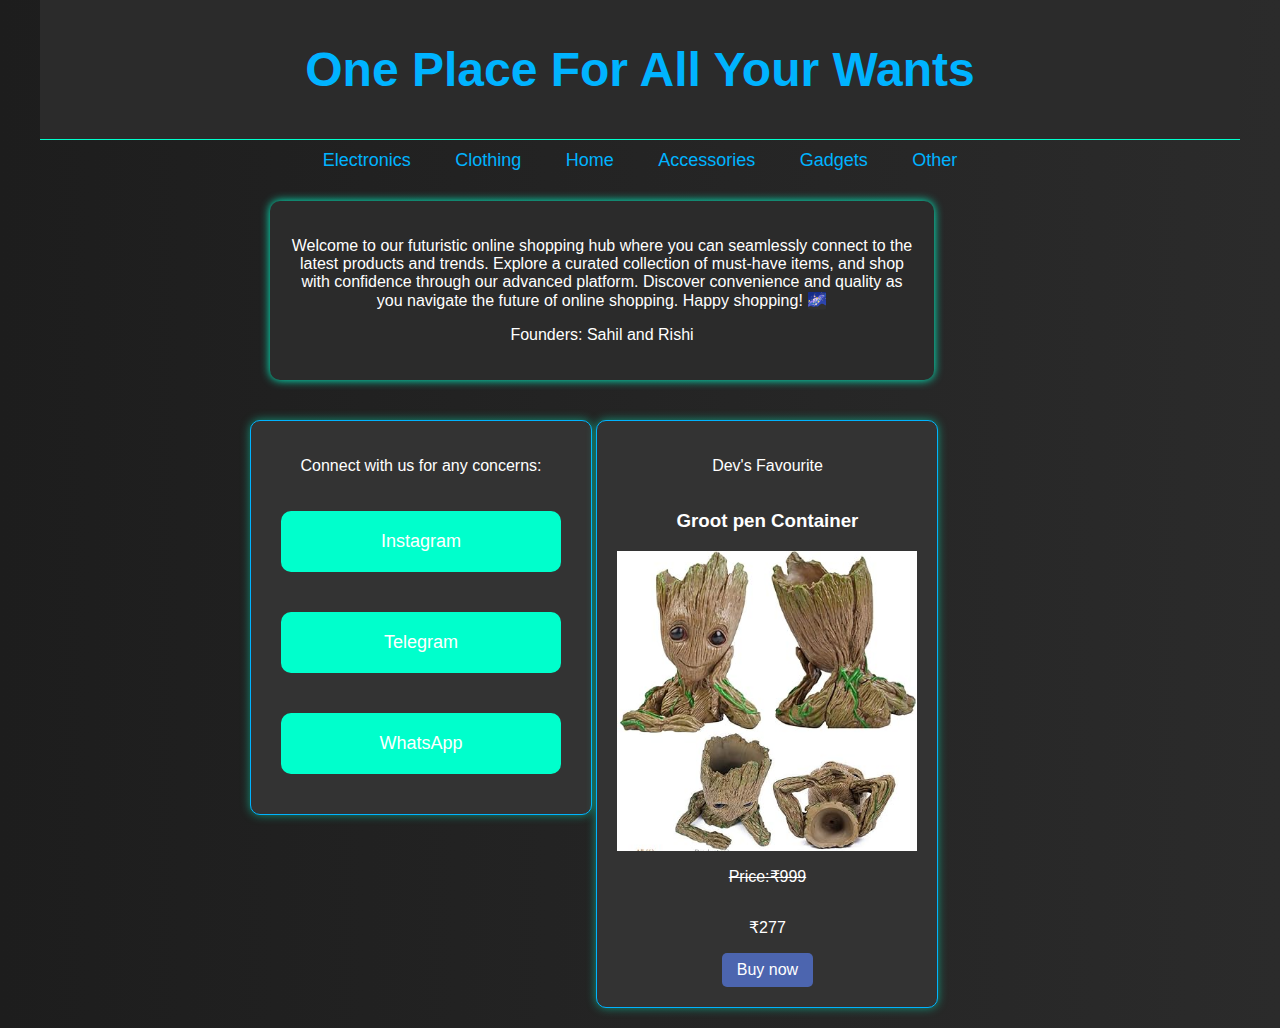
<file: index.html>
<!DOCTYPE html>
<html lang="en">

<head>
  <meta charset="UTF-8">
  <meta name="viewport" content="width=device-width, initial-scale=1.0">
  <title></title>
  <link rel="stylesheet" href="style.css">
  <script async src="https://pagead2.googlesyndication.com/pagead/js/adsbygoogle.js?client=ca-pub-4840388596921421"
     crossorigin="anonymous"></script>

</head>

<body>

  <header>
    <h1>
      One Place For All Your Wants
    </h1>
  </header>
  <nav>
    <a href="Electronics.html">Electronics</a>
    <a href="Clothes.html">Clothing</a>
    <a href="index.html">Home</a>
    <a href="assecories.html">Accessories</a>
    <a href="gadgets.html">Gadgets</a>
    <a href="others.html">Other</a>
  </nav>
  <section id="products">
    <div class="description">
      <p class="des">Welcome to our futuristic online shopping hub where you can seamlessly connect to the latest
        products and trends. Explore a curated collection of must-have items,
        and shop with confidence through our advanced platform. Discover convenience and quality as you navigate the future of online shopping. Happy shopping! 🌌</p>
      <p class="credits">Founders: Sahil and Rishi</p>
    </div>

    <div class=productspec>
      <p class="des">Connect with us for any concerns:</p>
      <a href="https://www.instagram.com/g_seller07?igsh=MzNlNGNkZWQ4Mg==" class="link">Instagram</a>
      <a href="https://t.me/+0LObJ8a9PfEyNTM1" class="link">Telegram</a>
      <a href="https://chat.whatsapp.com/IO8mWpPaF1c7LxHfgIyOuA" class="link">WhatsApp</a>
    </div>
    <div class="productspec">
      <p>Dev's Favourite</p>
      <h3 class="stan">Groot pen Container</h3>
          <img src="products/oth1.jpg" style="max-width: 100%;">
          <p class="over">Price:₹999</p>
          <p class="hash"> ₹277</p>
          <a href="https://amzn.to/3UejbJa"target="_blank" class="buy1">Buy now</a>
    </div>
    
  </section>

  <!-- Add more product entries as needed -->

</body>

</html>
</file>
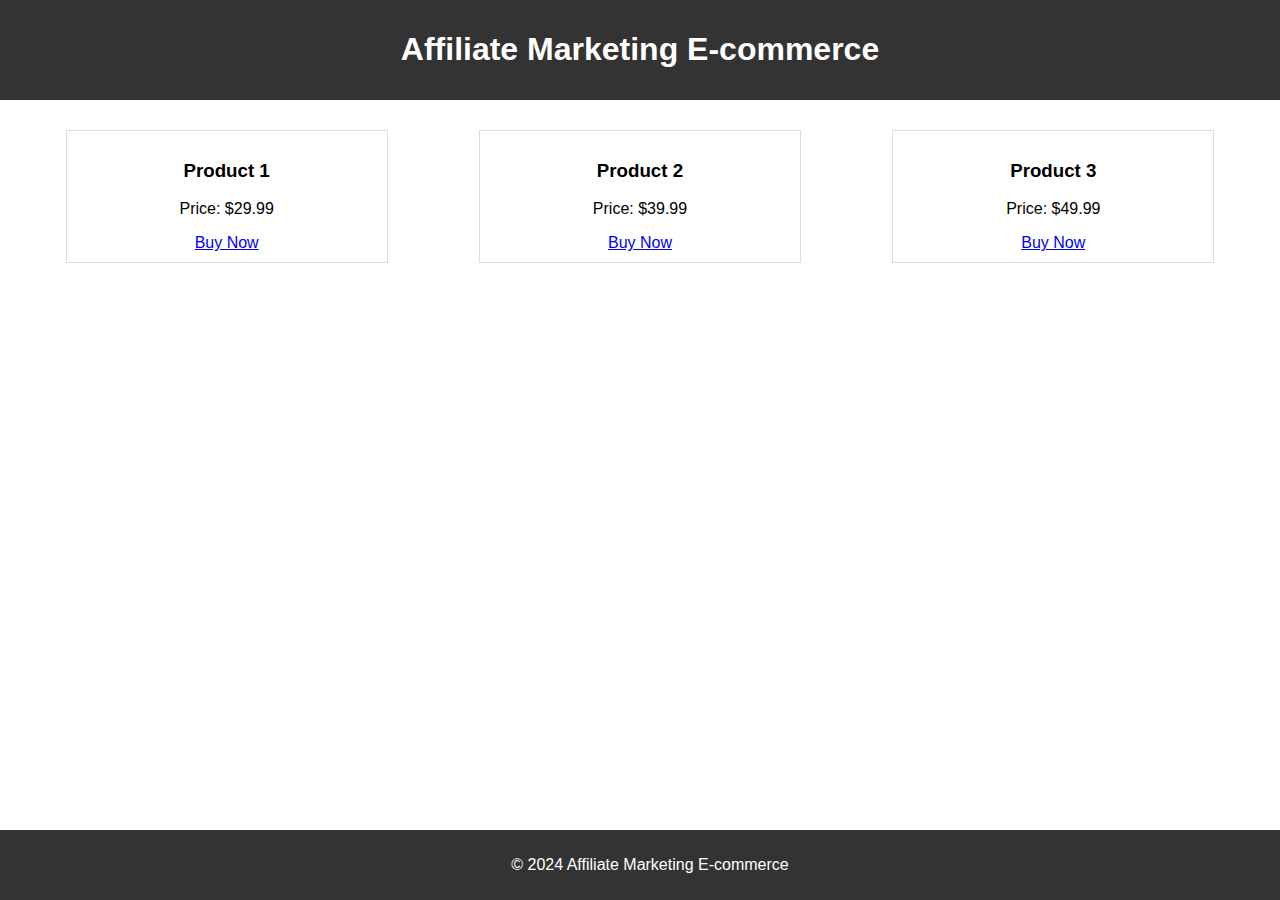
<file: affiliate.html>
<!DOCTYPE html>
<html lang="en">
<head>
  <meta charset="UTF-8">
  <meta name="viewport" content="width=device-width, initial-scale=1.0">
  <title>Affiliate Marketing E-commerce</title>
  <style>
    body {
      font-family: Arial, sans-serif;
      margin: 0;
      padding: 0;
    }

    header {
      background-color: #333;
      color: #fff;
      padding: 10px;
      text-align: center;
    }

    section {
      display: flex;
      flex-wrap: wrap;
      justify-content: space-around;
      padding: 20px;
    }

    .product {
      width: 300px;
      border: 1px solid #ddd;
      margin: 10px;
      padding: 10px;
      text-align: center;
    }

    footer {
      background-color: #333;
      color: #fff;
      padding: 10px;
      text-align: center;
      position: fixed;
      bottom: 0;
      width: 100%;
    }
  </style>
</head>
<body>

  <header>
    <h1>Affiliate Marketing E-commerce</h1>
  </header>

  <section id="products">
    <!-- Product items will be dynamically added here -->
  </section>

  <footer>
    <p>&copy; 2024 Affiliate Marketing E-commerce</p>
  </footer>

  <script>
    // Sample product data
    const products = [
      { id: 1, name: 'Product 1', price: 29.99, affiliateLink: 'https://affiliate-link-1.com' },
      { id: 2, name: 'Product 2', price: 39.99, affiliateLink: 'https://affiliate-link-2.com' },
      { id: 3, name: 'Product 3', price: 49.99, affiliateLink: 'https://affiliate-link-3.com' },
    ];

    // Function to display products
    function displayProducts() {
      const productsContainer = document.getElementById('products');

      products.forEach(product => {
        const productElement = document.createElement('div');
        productElement.className = 'product';
        productElement.innerHTML = `
          <h3>${product.name}</h3>
          <p>Price: $${product.price.toFixed(2)}</p>
          <a href="${product.affiliateLink}" target="_blank" rel="noopener noreferrer">Buy Now</a>
        `;
        productsContainer.appendChild(productElement);
      });
    }

    // Display products on page load
    window.onload = displayProducts;
  </script>
</body>
</html>
</file>
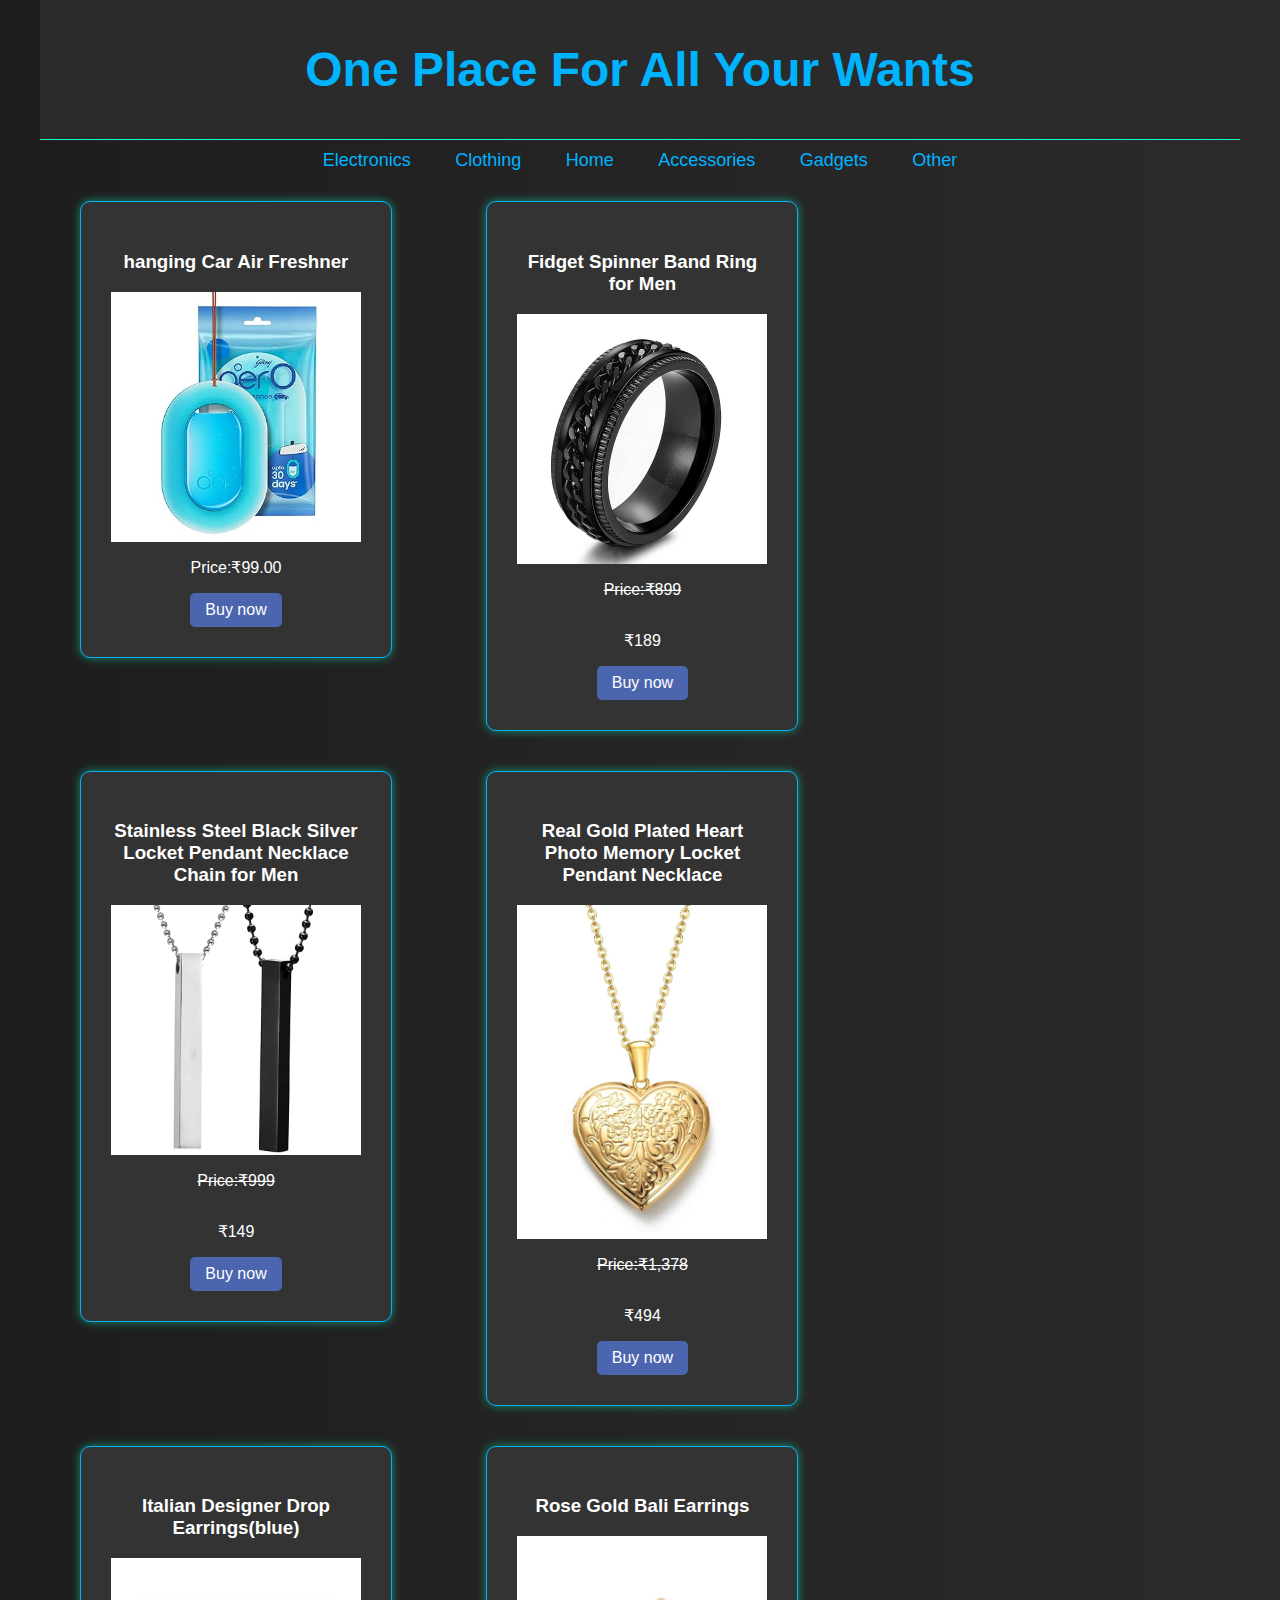
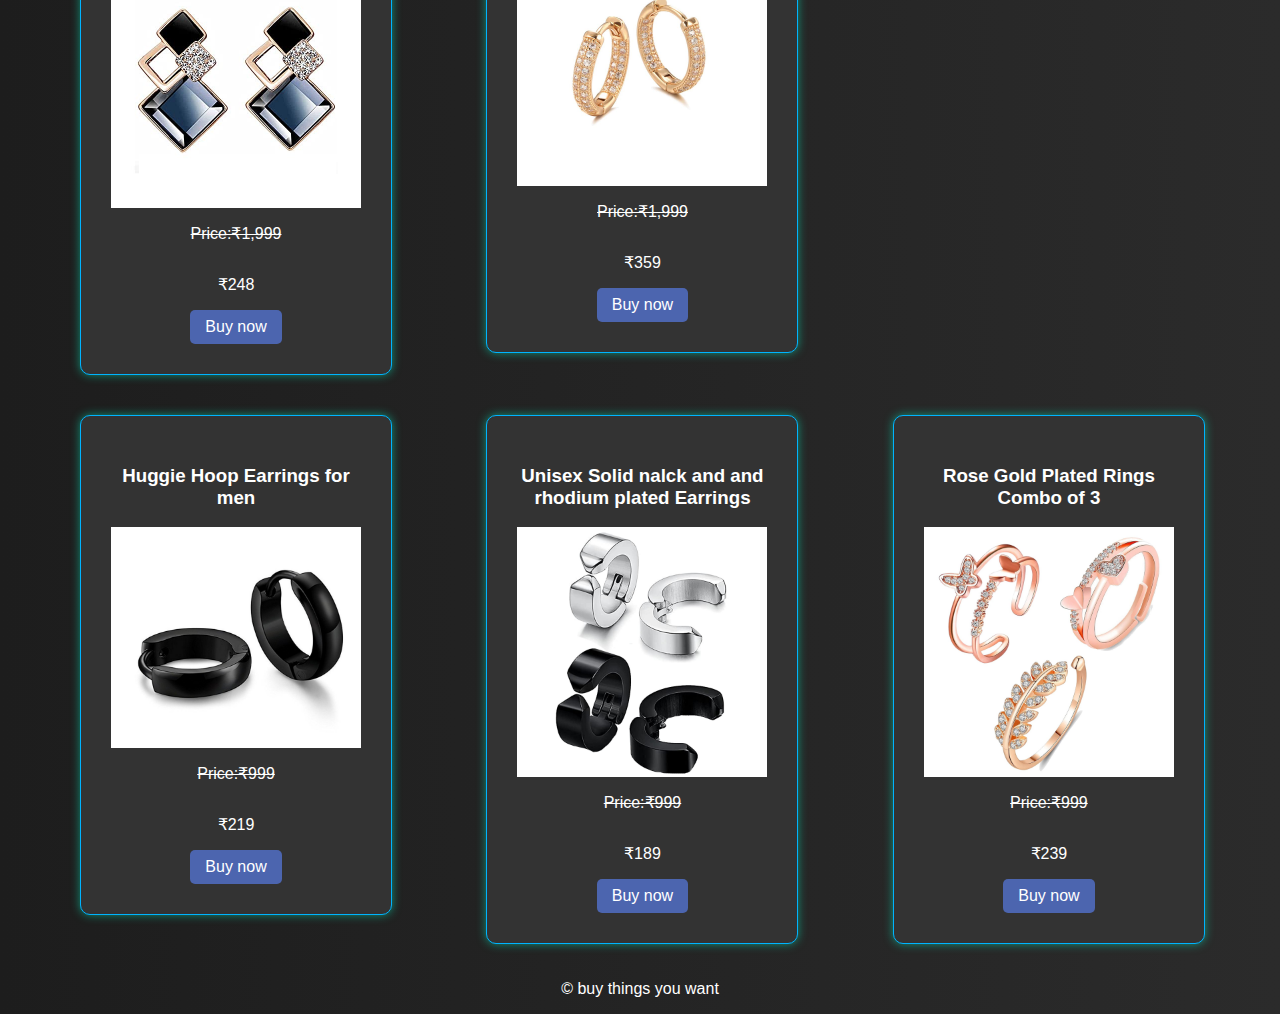
<file: assecories.html>
<!DOCTYPE html>
<html lang="en">
<head>
  <meta charset="UTF-8">
  <meta name="viewport" content="width=device-width, initial-scale=1.0">
  <title></title>
  <link rel="stylesheet" href="style.css">
  <script async src="https://pagead2.googlesyndication.com/pagead/js/adsbygoogle.js?client=ca-pub-4840388596921421"
     crossorigin="anonymous"></script>
  
</head>


<body>

  <header>
    <h1>One Place For All Your Wants</h1>
  </header>
  <nav>
    <a href="Electronics.html">Electronics</a>
    <a href="Clothes.html">Clothing</a>
    <a href="index.html">Home</a>
    <a href="assecories.html">Accessories</a>
    <a href="Gadgets.html">Gadgets</a>
    <a href="others.html">Other</a>
  </nav>

  <section id="products">
    
    <div class="product">
        <h3>hanging Car Air Freshner</h3>
        <img src="products/asc1.jpg"style="max-width:100%">
        <p class="">Price:₹99.00</p>
        <a href="https://amzn.to/3OjjE96" target="_blank" class="buy1">Buy now</a>
    </div>
    <div class="product">
        <h3>Fidget Spinner Band Ring for Men</h3>
        <img src="products/asc2.jpg" style="max-width: 100%;">
        <p class="over">Price:₹899</p>
        <p>₹189</p>
        <a href="https://amzn.to/47T0v50" target="_blank" class="buy1">Buy now</a>
    </div>
    <div class="product">
        <h3>Stainless Steel Black Silver Locket Pendant Necklace Chain for Men</h3>
        <img src="products/asc3.jpg" style="max-width: 100%;">
        <p class="over">Price:₹999</p>
        <p>₹149</p>
        <a href="https://amzn.to/3Swqr1Q" target="_blank" class="buy1">Buy now</a>
    </div>
    <div class="product">
        <h3>Real Gold Plated Heart Photo Memory Locket Pendant Necklace</h3>
        <img src="products/asc4.jpg" style="max-width: 100%;">
        <p class="over">Price:₹1,378</p>
        <p>₹494</p>
        <a href="https://amzn.to/42d6aBG" target="_blank" class="buy1">Buy now</a>
    </div>
    <div class="product">
      <h3>Italian Designer Drop Earrings(blue)</h3>
        <img src="products/asc5.jpg" style="max-width: 100%;">
        <p class="over">Price:₹1,999</p>
        <p>₹248</p>
        <a href="https://amzn.to/487l2mB" target="_blank" class="buy1">Buy now</a>
    </div>
    <div class="product">
      <h3>Rose Gold Bali Earrings </h3>
        <img src="products/asc6.jpg" style="max-width: 100%;">
        <p class="over">Price:₹1,999</p>
        <p>₹359</p>
        <a href="https://amzn.to/4bemp5t" class="buy1">Buy now</a>
    </div>
    <div class="product">
      <h3>Huggie Hoop Earrings for men</h3>
        <img src="products/asc7.jpg" style="max-width: 100%;">
        <p class="over">Price:₹999</p>
        <p>₹219</p>
        <a href="https://amzn.to/42gzPdd" target="_blank" class="buy1">Buy now</a>
    </div>
    <div class="product">
      <h3>Unisex Solid nalck and and rhodium plated Earrings</h3>
        <img src="products/asc8.jpg" style="max-width: 100%;">
        <p class="over">Price:₹999</p>
        <p>₹189</p>
        <a href="https://amzn.to/3Uz0U9R" target="_blank" class="buy1">Buy now</a>
    </div>
    <div class="product">
      <h3>Rose Gold Plated Rings Combo of 3</h3>
        <img src="products/asc9.jpg" style="max-width: 100%;">
        <p class="over">Price:₹999</p>
        <p>₹239</p>
        <a href="https://amzn.to/3SyTK3T" target="_blank" class="buy1">Buy now</a>
    </div>

    
  </section>

  <footer>
    
    <p>&copy; buy things you want</p>
  </footer>

</body>
</html>
</file>
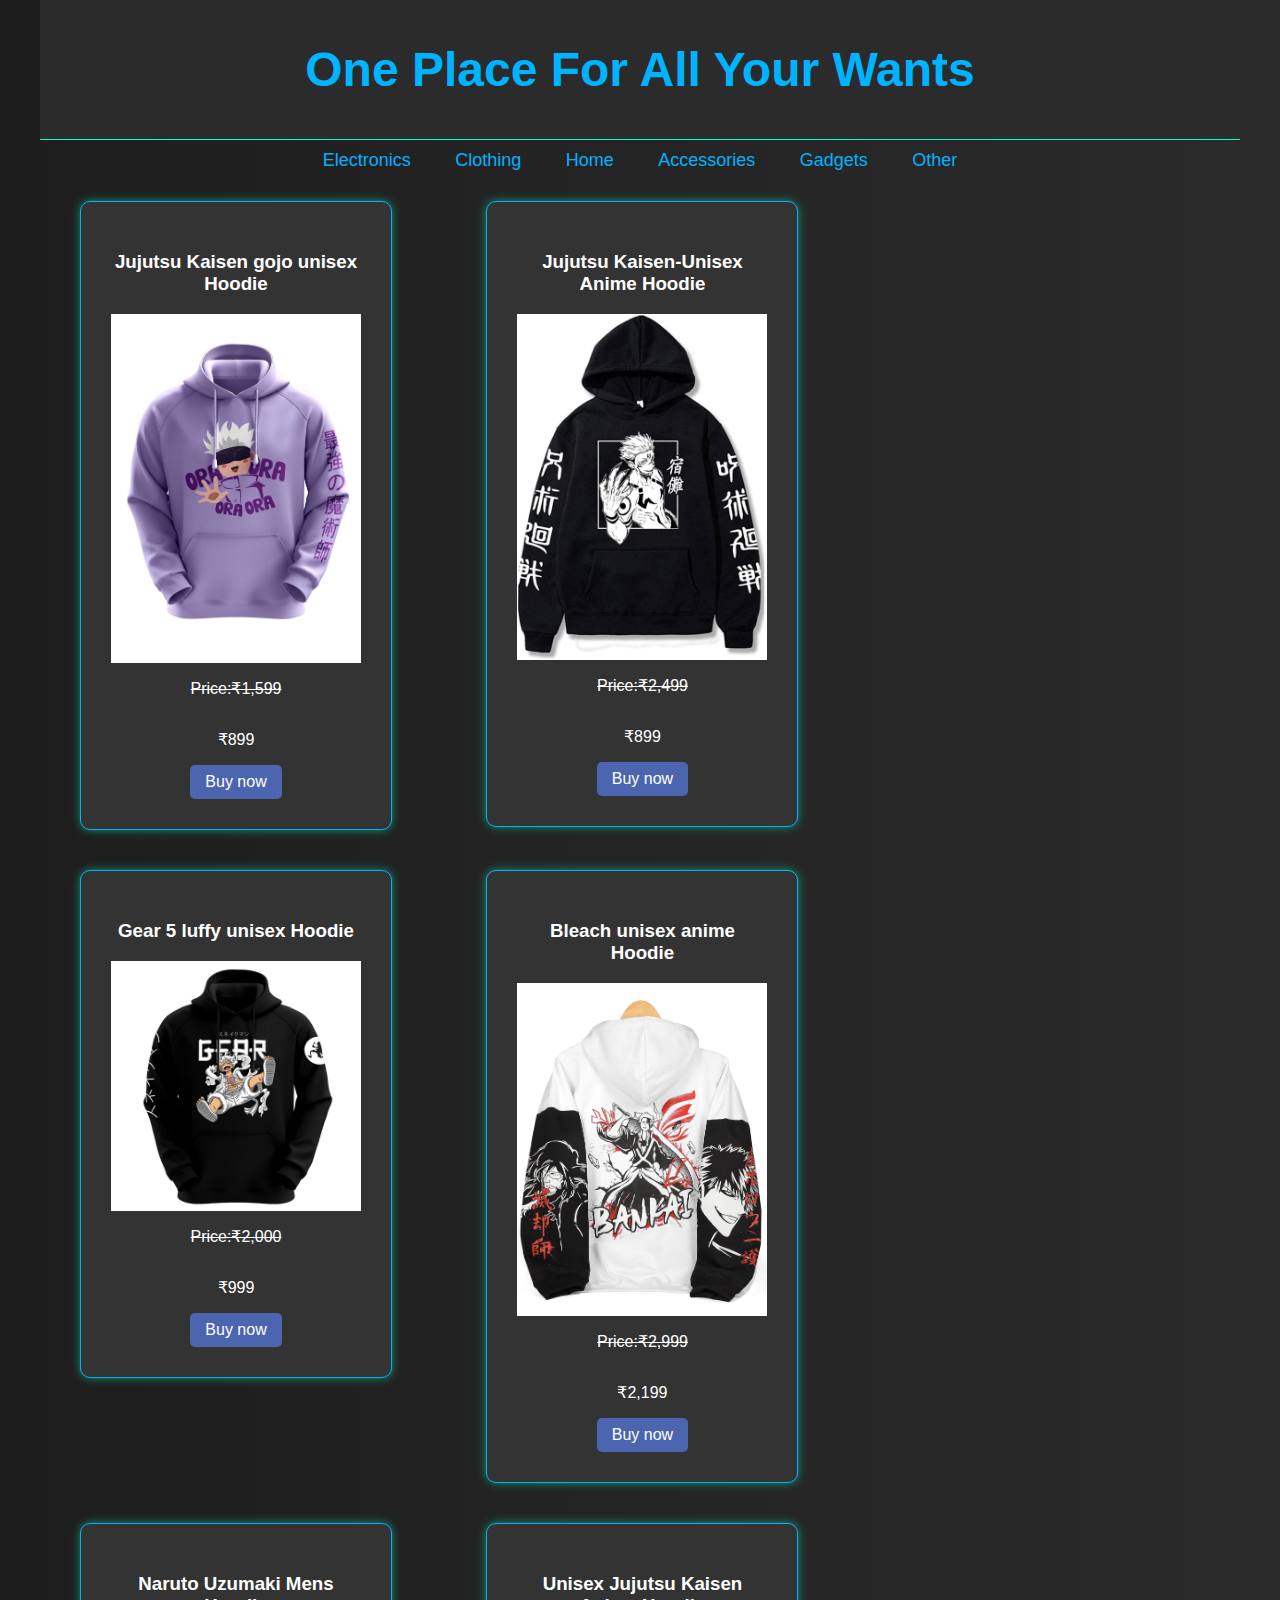
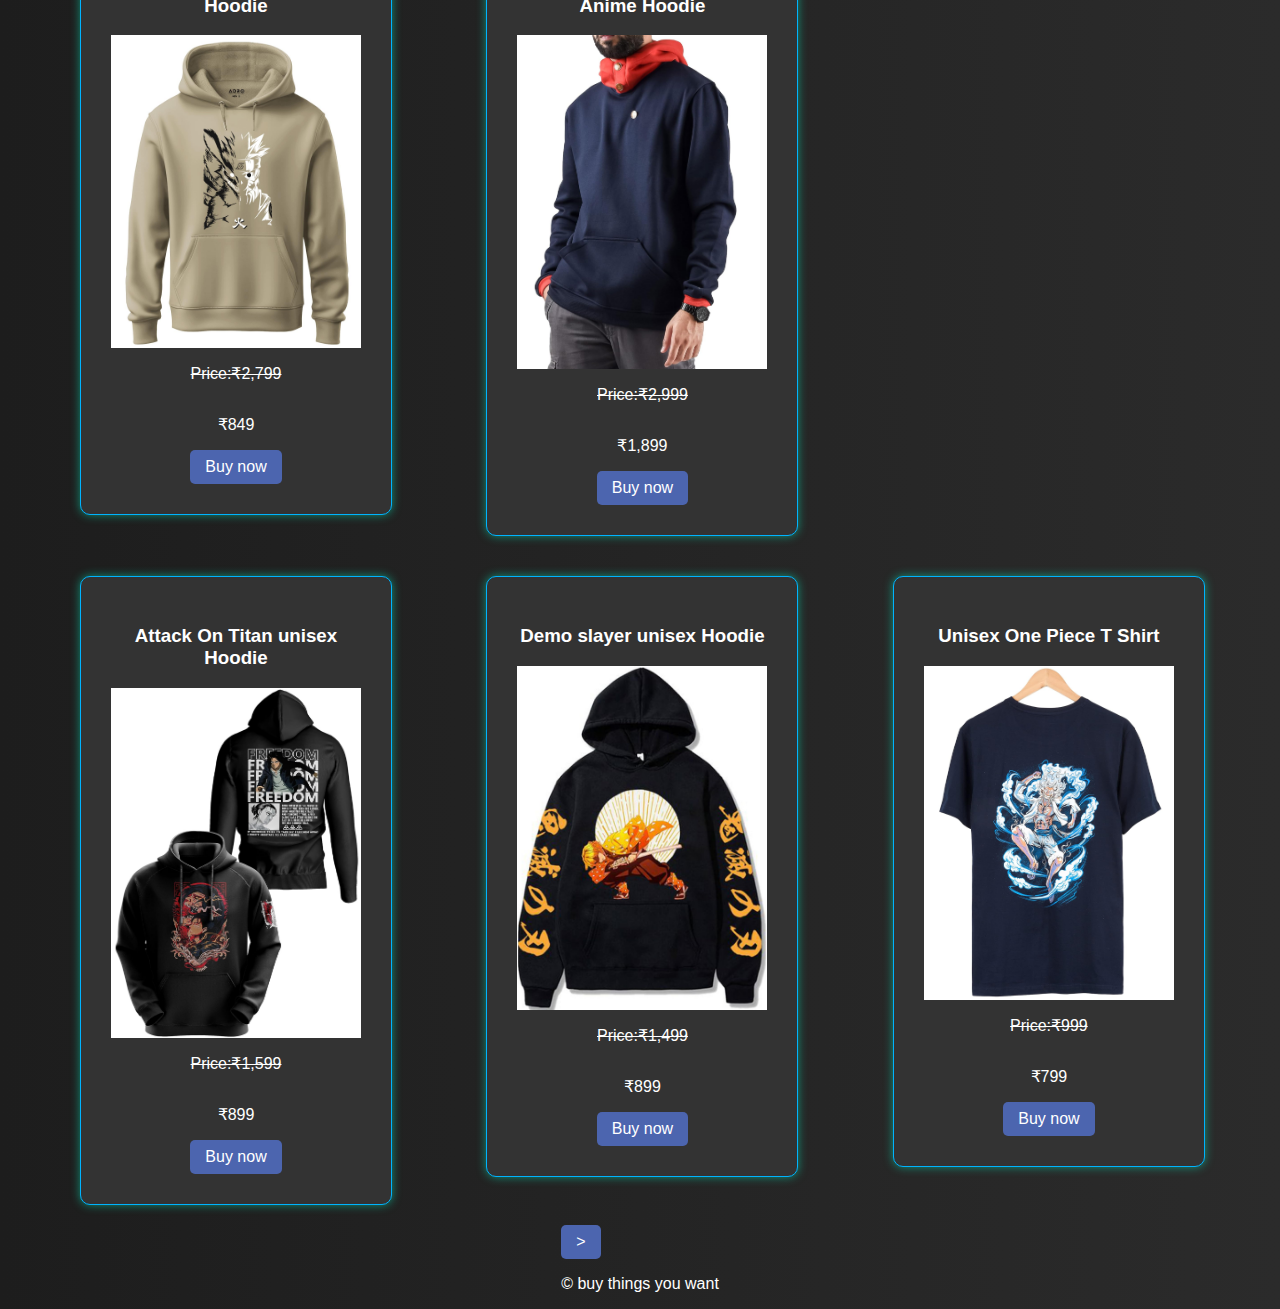
<file: Clothes.html>
<!DOCTYPE html>
<html lang="en">
<head>
    <meta charset="UTF-8">
    <meta name="viewport" content="width=device-width, initial-scale=1.0">
    <title></title>
    
    <link rel="stylesheet" href="style.css">
    <script async src="https://pagead2.googlesyndication.com/pagead/js/adsbygoogle.js?client=ca-pub-4840388596921421"
     crossorigin="anonymous"></script>
    
    
</head>
<body>
    <header>
        <h1>One Place For All Your Wants</h1>
      </header>
        <nav>
            <a href="Electronics.html">Electronics</a>
            <a href="Clothes.html">Clothing</a>
            <a href="index.html">Home</a>
            <a href="assecories.html">Accessories</a>
            <a href="gadgets.html">Gadgets</a>
            <a href="others.html">Other</a>
          </nav>
      <section id="products">
        <div class="product">
            <h3>Jujutsu Kaisen gojo unisex Hoodie</h3>
            <img src="products/product6.jpg" style="max-width: 100%;">
            <p class="over">Price:₹1,599</p>
            <P> ₹899</P>
            <a href="https://amzn.to/3OgANQL" target="_blank" class="buy1">Buy now</a>
        </div>
        <div class="product">
            <h3>Jujutsu Kaisen-Unisex Anime Hoodie</h3>
            <img src="products/product7.jpg" style="max-width: 100%;">
            <p class="over">Price:₹2,499</p>
            <p>₹899</p>
            <a href="https://amzn.to/3UddXxw" target="_blank" class="buy1">Buy now</a>
        </div>
        <div class="product">
            <h3>Gear 5 luffy unisex Hoodie</h3>
            <img src="products/product8.jpg" style="max-width: 100%;">
            <p class="over">Price:₹2,000</p>
            <p>₹999</p>
            <a href="https://amzn.to/3vNHW4Z" target="_blank" class="buy1">Buy now</a>
        </div>
        <div class="product">
            <h3>Bleach unisex anime Hoodie</h3>
            <img src="products/product9.jpg" style="max-width: 100%;">
            <p class="over">Price:₹2,999</p>
            <p>₹2,199</p>
            <a href="https://amzn.to/4836Vi9" target="_blank" class="buy1">Buy now</a>
        </div>
        <div class="product">
            <h3>Naruto Uzumaki Mens Hoodie</h3>
            <img src="products/product10.jpg" style="max-width: 100%;">
            <p class="over">Price:₹2,799</p>
            <p>₹849</p>
            <a href="https://amzn.to/4bccpcT" target="_blank" class="buy1">Buy now</a>
        </div>
        <div class="product">
            <h3>Unisex Jujutsu Kaisen Anime Hoodie</h3>
            <img src="products/product11.jpg" style="max-width: 100%;">
            <p class="over">Price:₹2,999</p>
            <p>₹1,899</p>
            <a href="https://amzn.to/3SuERPS" target="_blank" class="buy1">Buy now</a>
        </div>
        <div class="product">
            <h3>Attack On Titan unisex Hoodie</h3>
            <img src="products/product12.jpg" style="max-width: 100%;">
            <p class="over">Price:₹1,599</p>
            <p>₹899</p>
            <a href="https://amzn.to/42cmYZx" target="_blank" class="buy1">Buy now</a>
        </div>
        <div class="product">
            <h3>Demo slayer unisex Hoodie</h3>
            <img src="products/product13.jpg" style="max-width: 100%;">
            <p class="over">Price:₹1,499</p>
            <p>₹899</p>
            <a href="https://amzn.to/497wRK8" target="_blank" class="buy1">Buy now</a>
        </div>
        </div>
        <div class="product">
            <h3>Unisex One Piece T Shirt</h3>
            <img src="products/product14.jpg" style="max-width: 100%;">
            <p class="over">Price:₹999</p>
            <p>₹799</p>
            <a href="https://amzn.to/3Ok3SuH" target="_blank" class="buy1">Buy now</a>
        </div>
      </section>
      <footer>
        <a class="buy1" href="clothes2.htm" target="_blank">></a>
        <p>&copy; buy things you want</p>
      </footer>
</body>
</html>
</file>
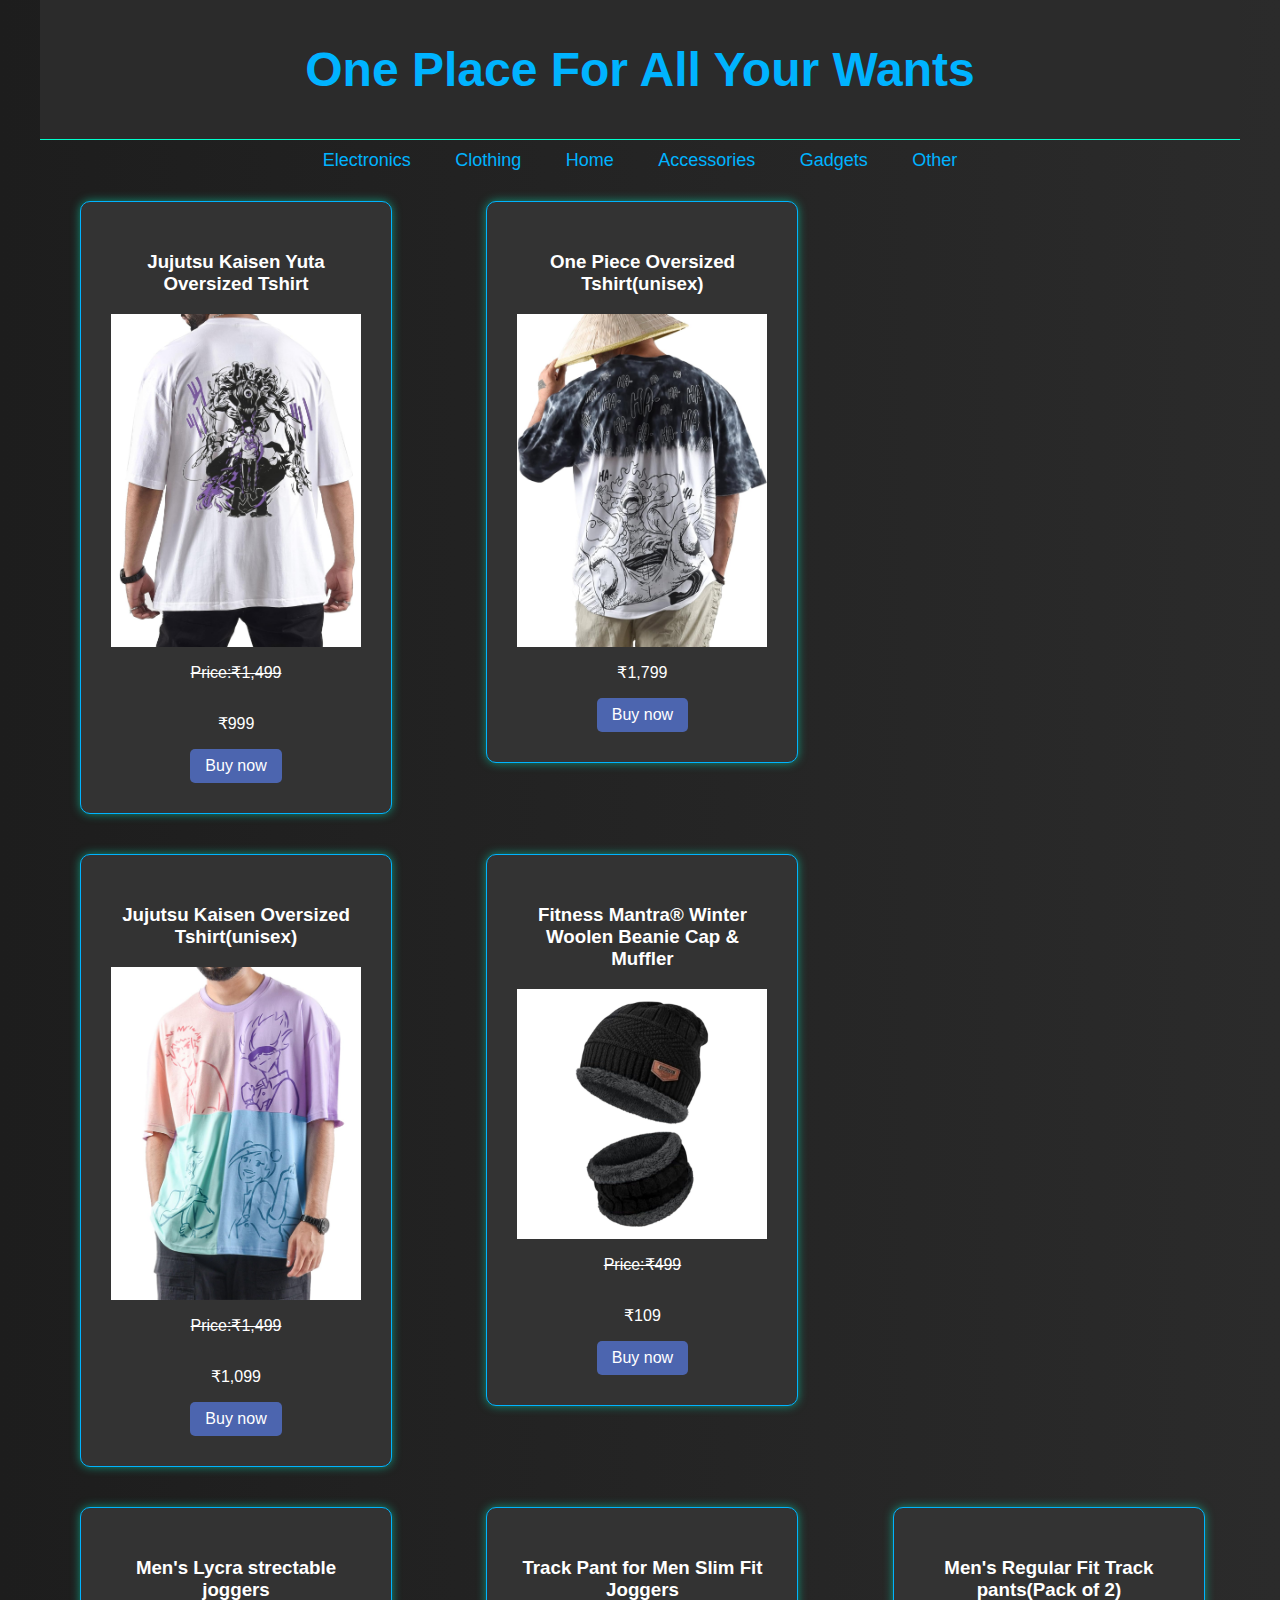
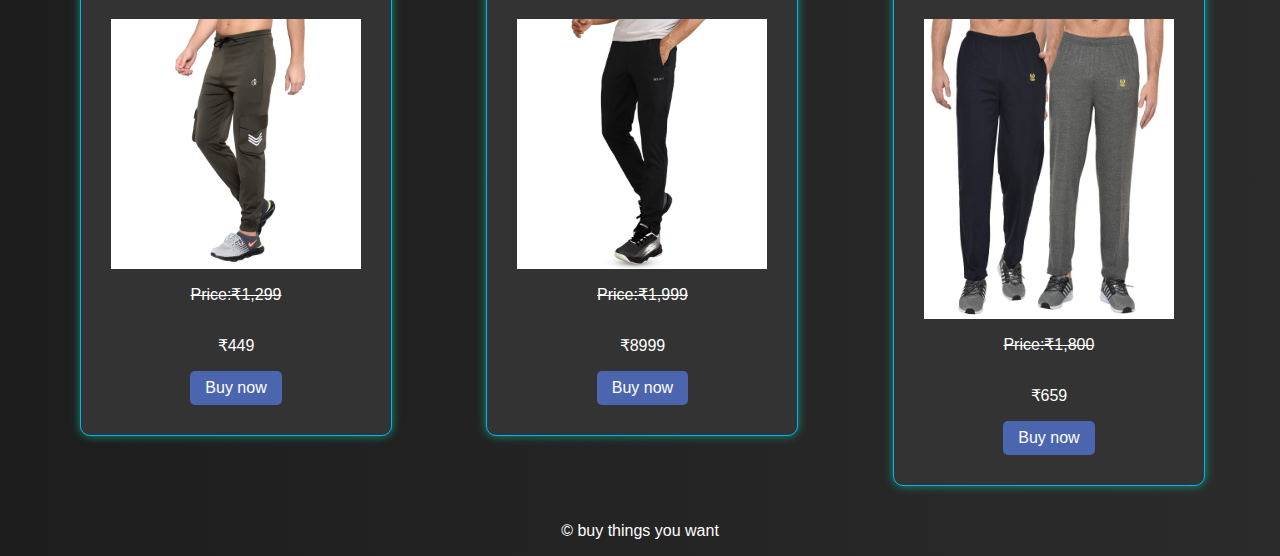
<file: clothes2.htm>
<!DOCTYPE html>
<html lang="en">
<head>
    <meta charset="UTF-8">
    <meta name="viewport" content="width=device-width, initial-scale=1.0">
    <title></title>
    
    <link rel="stylesheet" href="style.css">
    <script async src="https://pagead2.googlesyndication.com/pagead/js/adsbygoogle.js?client=ca-pub-4840388596921421"
     crossorigin="anonymous"></script>
</head>
<body>
    <header>
        <h1>One Place For All Your Wants</h1>
    </header>
        <nav>
          <a href="Electronics.html">Electronics</a>
          <a href="Clothes.html">Clothing</a>
          <a href="index.html">Home</a>
          <a href="assecories.html">Accessories</a>
          <a href="gadgets.html">Gadgets</a>
          <a href="others.html">Other</a>
        </nav>
      <section id="products">

<div class="product">
    <h3>Jujutsu Kaisen Yuta  Oversized Tshirt</h3>
    <img src="products/product15.jpg" style="max-width: 100%;">
    <p class="over">Price:₹1,499</p>
    <p>₹999</p>
    <a href="https://amzn.to/3SsqHyS" target="_blank" class="buy1">Buy now</a>
</div>
<div class="product">
    <h3>One Piece Oversized Tshirt(unisex)</h3>
    <img src="products/product16.jpg" style="max-width: 100%;">
    <p>₹1,799</p>
    <a href="https://amzn.to/490IlPA" target="_blank" class="buy1">Buy now</a>
</div>
<div class="product">
    <h3>Jujutsu Kaisen Oversized Tshirt(unisex)</h3>
    <img src="products/product17.jpg" style="max-width: 100%;">
    <p class="over">Price:₹1,499</p>
    <p>₹1,099</p>
    <a href="https://amzn.to/48HHpjB" target="_blank" class="buy1">Buy now</a>
</div>
<div class="product"><!--item5--> 
    <h3>Fitness Mantra® Winter Woolen Beanie Cap & Muffler</h3>
    <img src="products/cap.jpg" style="max-width: 100%;">
    <P class="over">Price:₹499</P>
    <P>₹109</P>
    <a href="https://amzn.to/3Svyw71" target="_black" class="buy1">Buy now</a>
  </div>
<div class="product">
  <h3>Men's Lycra strectable joggers</h3>
  <img src="products/product18.jpg" style="max-width: 100%;">
  <p class="over">Price:₹1,299</p>
  <p>₹449</p>
  <a href="https://amzn.to/492su35" target="_blank" class="buy1">Buy now</a>
</div>
<div class="product">
  <h3>Track Pant for Men Slim Fit Joggers</h3>
  <img src="products/product19.jpg" style="max-width: 100%;">
  <p class="over">Price:₹1,999</p>
  <p>₹8999</p>
  <a href="https://amzn.to/3SvO22L" target="_blank" class="buy1">Buy now</a>
</div>
<div class="product">
  <h3>Men's Regular Fit Track pants(Pack of 2)</h3>
  <img src="products/product20.jpg" style="max-width: 100%;">
  <p class="over">Price:₹1,800</p>
  <p>₹659</p>
  <a href="https://amzn.to/3S9bCB2" target="_blank" class="buy1">Buy now</a>
</section>
<footer>
  <p>&copy; buy things you want</p>
</footer>
</body>
</html>
</file>
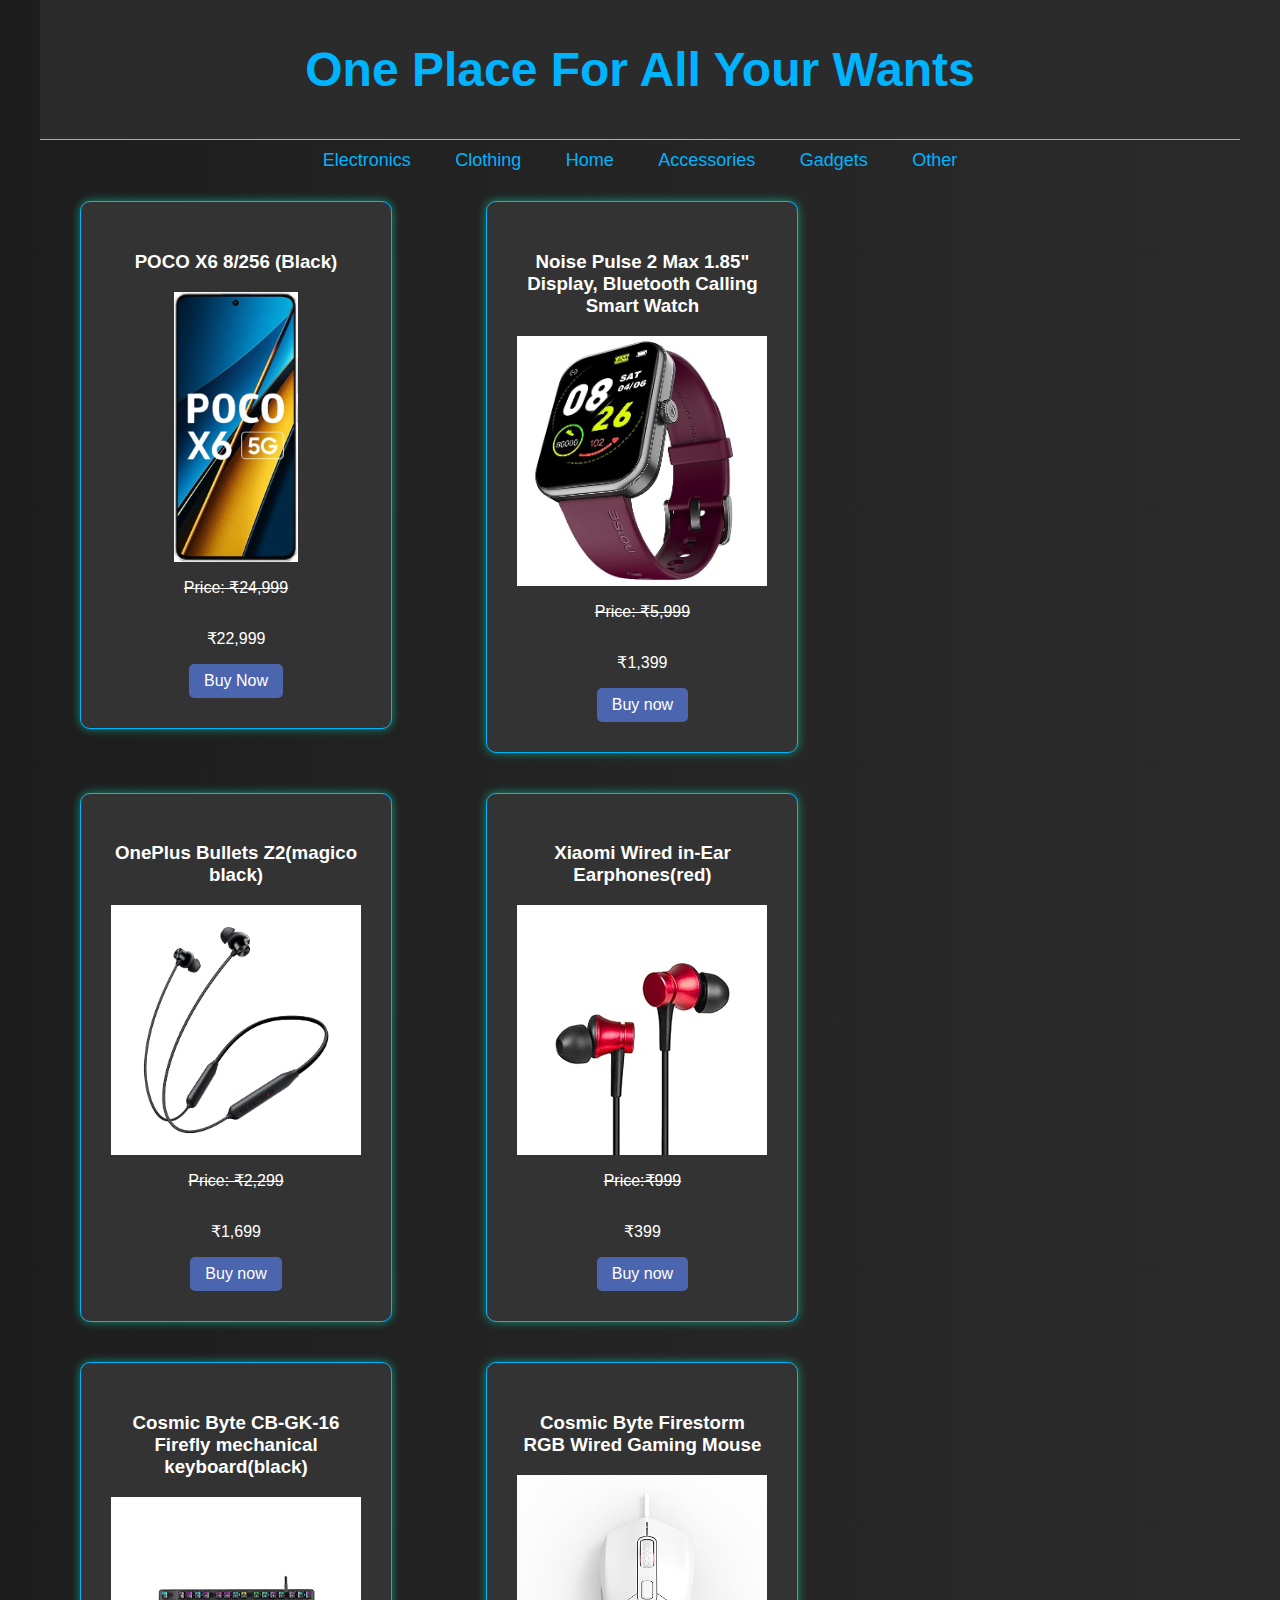
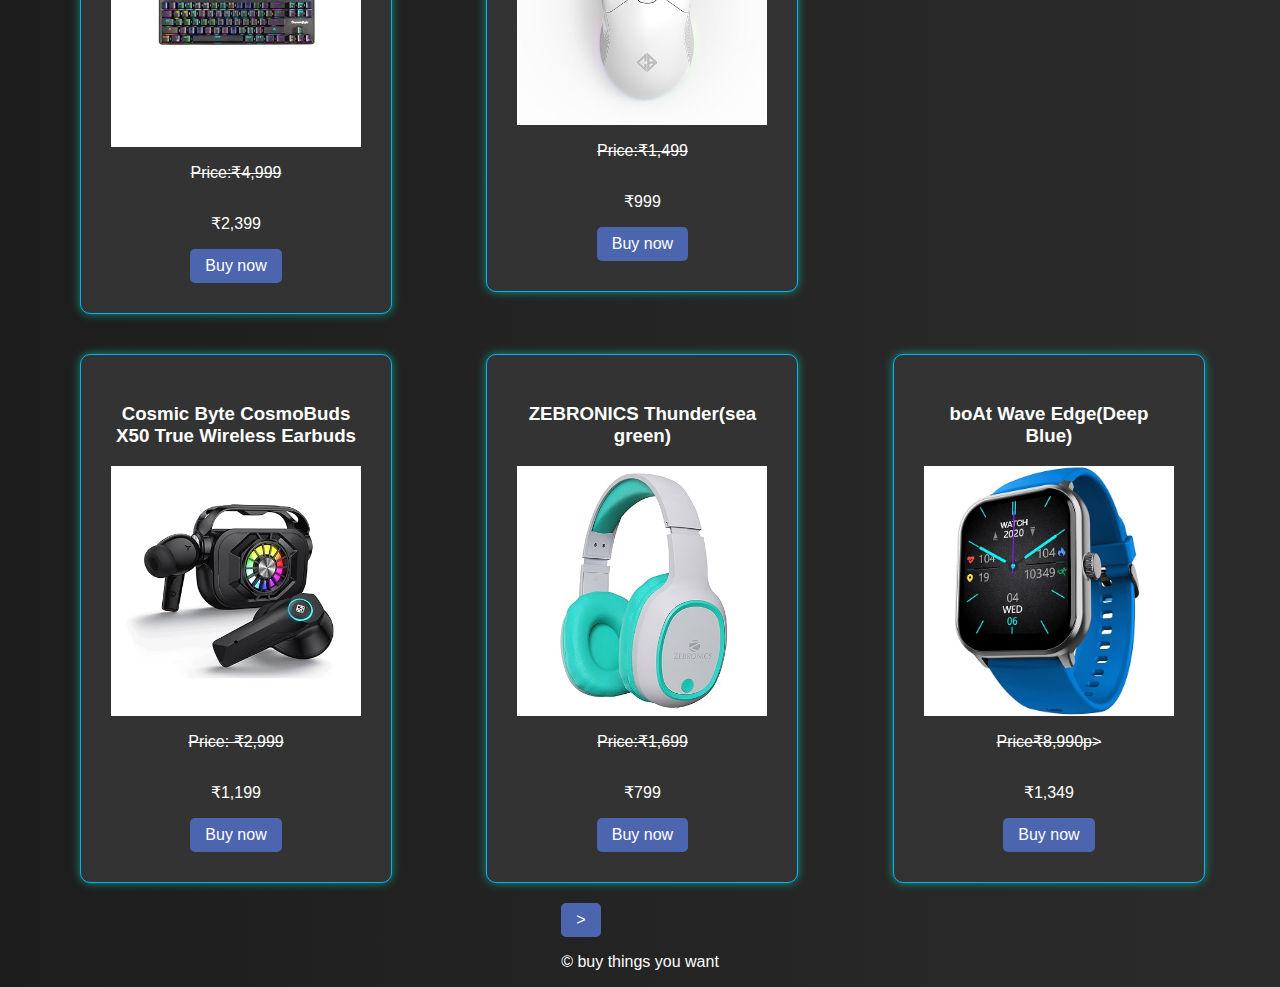
<file: Electronics.html>
<!DOCTYPE html>
<html lang="en">
<head>
    <meta charset="UTF-8">
    <meta name="viewport" content="width=device-width, initial-scale=1.0">
    <title></title>
    
    <link rel="stylesheet" href="style.css">
    <script async src="https://pagead2.googlesyndication.com/pagead/js/adsbygoogle.js?client=ca-pub-4840388596921421"
     crossorigin="anonymous"></script>
</head>
<body>
    <header>
        <h1>One Place For All Your Wants</h1>
      </header>
      <nav>
        <a href="Electronics.html">Electronics</a>
        <a href="Clothes.html">Clothing</a>
        <a href="index.html">Home</a>
        <a href="assecories.html">Accessories</a>
        <a href="gadgets.html">Gadgets</a>
        <a href="others.html">Other</a>
      </nav>
      <section id="products">
        <div class="product">  <!--item1--> 
            <h3>POCO X6 8/256 (Black)</h3>
            <img src="products/poco.jpg" class="image1s" alt="product1" style="max-width: 100%;">
            <p class="over">Price: ₹24,999
             </p>
             <P>₹22,999</P>
            <a href="https://amzn.to/48JA1UM" target="_blank" class="buy1">Buy Now</a>
          </div>
      
      <div class="product"><!--item3--> 
            <h3>Noise Pulse 2 Max 1.85" Display, Bluetooth Calling Smart Watch</h3>
            <img src="products/watch.jpg" style="max-width:100% ;">
            <P class="over">Price:  ₹5,999</P>
            <P>₹1,399</P>
            <a href="https://amzn.to/42aKYfs" target="_blank" class="buy1">Buy now</a>
          </div>
      
       <div class="product">
            <h3>OnePlus Bullets Z2(magico black)</h3>
            <img src="products/oneplus.jpg" style="max-width: 100%;">
            <p class="over">Price: ₹2,299</p>
            <p>₹1,699</p>
            <a href="https://amzn.to/3u1P6Sz" target="_blank" class="buy1">Buy now</a>
      
          </div>
          <div class="product">
            <h3>Xiaomi Wired in-Ear Earphones(red)</h3>
            <img src="products/pruduct1.jpg" style="max-width:100%;">
            <P class="over">Price:₹999
            </P>
            <p>₹399</p>
            <A href="https://amzn.to/47Ox4Rm" target="_blank" class="buy1">Buy now</A>
          </div>
      
      <div class="product">
            <h3>Cosmic Byte CB-GK-16 Firefly mechanical keyboard(black)</h3>
            <img src="products/product2.jpg" style="max-width: 100%;">
            <P class="over">Price:₹4,999</P>
            <p>₹2,399</p>
            <A href="https://amzn.to/3HuJvqP" target="_blank" class="buy1">Buy now</A>
          </div>
          <div class="product">
            <h3>Cosmic Byte Firestorm RGB Wired Gaming Mouse</h3>
            <img src="products/product3.jpg" style="max-width: 100%;">
            <P class="over">Price:₹1,499</P>
            <p> ₹999</p>
            <A href="https://amzn.to/3S92Na9" target="_blank" class="buy1">Buy now</A>
          </div>
          <div class="product">
            <h3>Cosmic Byte CosmoBuds X50 True Wireless Earbuds</h3>
            <img src="products/product4.jpg" style="max-width: 100%;">
            <P class="over">Price: ₹2,999</P>
            <p>₹1,199</p>
            <A href="https://amzn.to/3u773z4" target="_blank" class="buy1">Buy now</A>
          </div>
          <div class="product">
            <h3>ZEBRONICS Thunder(sea green)</h3>
            <img src="products/product5.jpg" style="max-width: 100%;">
            <P class="over">Price:₹1,699</P>
            <p>₹799</p>
            <A href="https://amzn.to/4b5QhRB" target="_blank" class="buy1">Buy now</A>
          </div>
          <div class="product">
            <h3>boAt Wave Edge(Deep Blue)</h3>
            <img src="products/product32.jpg" style="max-width: 100%;">
            <p class="over">Price₹8,990p>
            <p>₹1,349</p>
            <a href="https://amzn.to/484Ef8t" target="_blank" class="buy1">Buy now</a>
        </div>
    </section>
    <footer>
      <A class="buy1" href="Electronics2.html" target="_blank">></A>
      <p>&copy; buy things you want</p>
    </footer>
  
  </body>
  </html>
</file>
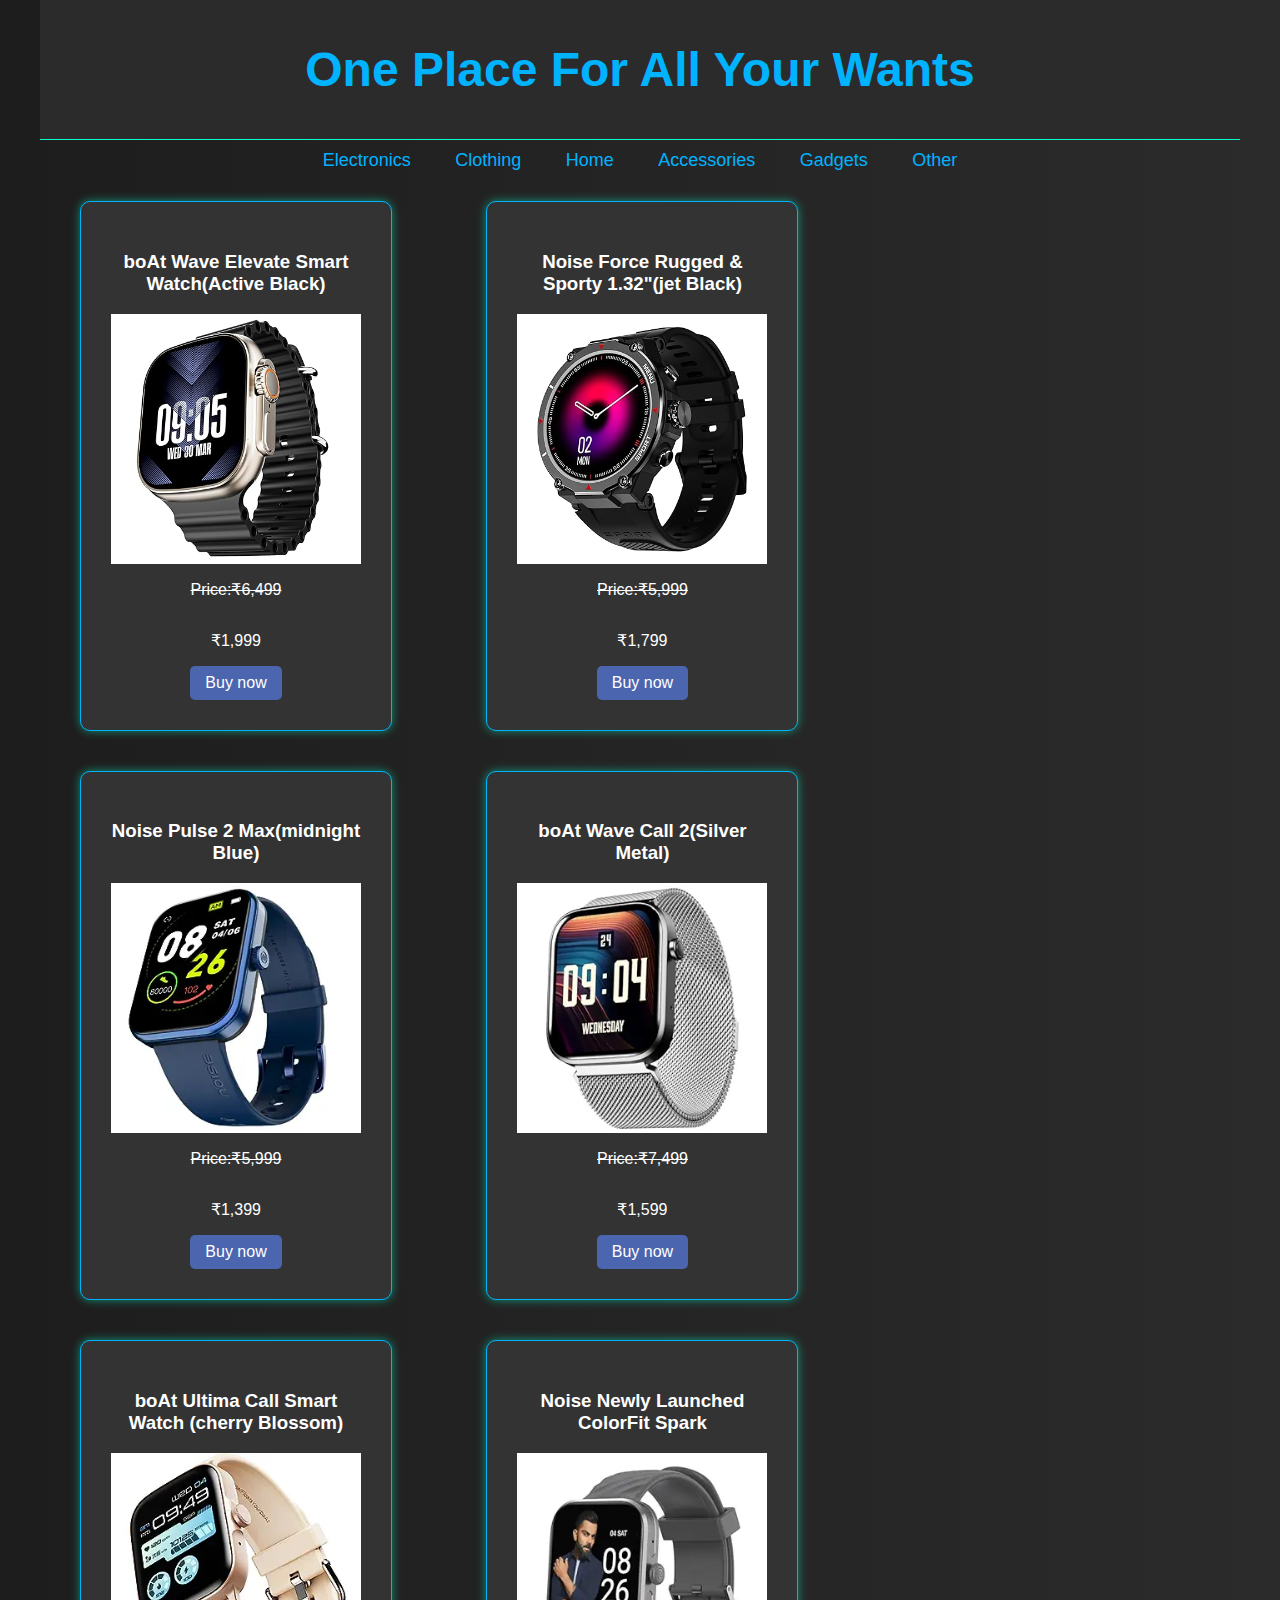
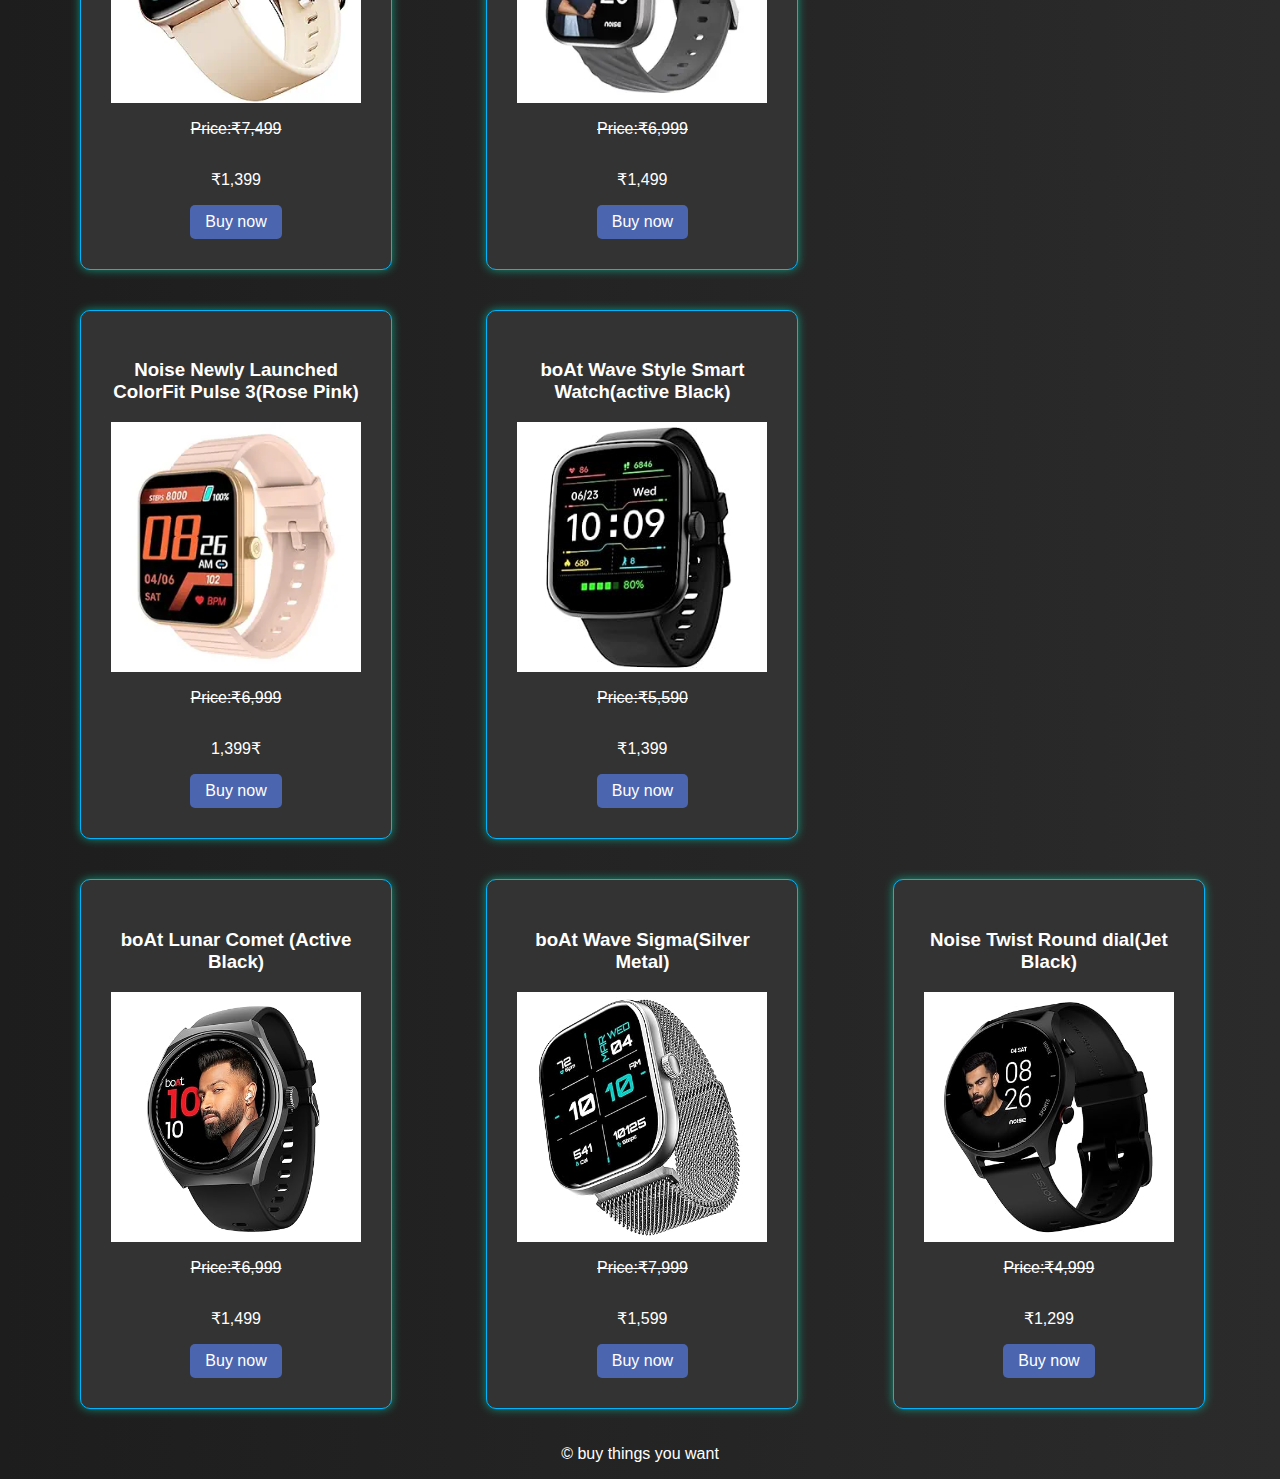
<file: Electronics2.html>
<!DOCTYPE html>
<html lang="en">
<head>
    <meta charset="UTF-8">
    <meta name="viewport" content="width=device-width, initial-scale=1.0">
    <title></title>
    
    <link rel="stylesheet" href="style.css">
    <script async src="https://pagead2.googlesyndication.com/pagead/js/adsbygoogle.js?client=ca-pub-4840388596921421"
     crossorigin="anonymous"></script>
</head>
<body>
    <header>
        <h1>One Place For All Your Wants</h1>
      </header>
      <nav>
        <a href="Electronics.html">Electronics</a>
        <a href="Clothes.html">Clothing</a>
        <a href="index.html">Home</a>
        <a href="assecories.html">Accessories</a>
        <a href="gadgets.html">Gadgets</a>
        <a href="others.html">Other</a>
      </nav>
      <section id="products">
        <div class="product">
            <h3>boAt Wave Elevate Smart Watch(Active Black)</h3>
            <img src="products/product21.jpg" style="max-width: 100%;">
            <P class="over">Price:₹6,499</P>
            <p>₹1,999</p>
            <a href="https://amzn.to/3ugDZVL" target="_blank" class="buy1">Buy now</a>
        </div>
        <div class="product">
            <h3>Noise Force Rugged & Sporty 1.32"(jet Black)</h3>
            <img src="products/product22.jpg"style="max-width: 100%">
            <p class="over">Price:₹5,999</p>
            <p>₹1,799</p>
            <a href="https://amzn.to/47NQuWG" target="_blank" class="buy1">Buy now</a>
        </div>
        <div class="product">
            <h3>Noise Pulse 2 Max(midnight Blue)</h3>
            <img src="products/product23.jpg"style="max-width: 100%">
            <p class="over">Price:₹5,999</p>
            <p>₹1,399</p>
            <a href="https://amzn.to/3vIXaYG" target="_blank" class="buy1">Buy now</a>
        </div>
        <div class="product">
            <h3>boAt Wave Call 2(Silver Metal)</h3>
            <img src="products/product24.jpg"style="max-width: 100%">
            <p class="over">Price:₹7,499</p>
            <p>₹1,599</p>
            <a href="https://amzn.to/4bblra1" target="_blank" class="buy1">Buy now</a>
        </div>
        <div class="product">
            <h3>boAt Ultima Call Smart Watch (cherry Blossom)</h3>
            <img src="products/product25.jpg"style="max-width: 100%">
            <p class="over">Price:₹7,499</p>
            <p>₹1,399</p>
            <a href="https://amzn.to/48Jfu2L" target="_blank" class="buy1">Buy now</a>
        </div>
        <div class="product">
            <h3>Noise Newly Launched ColorFit Spark</h3>
            <img src="products/product26.jpg"style="max-width: 100%">
            <p class="over">Price:₹6,999</p>
            <p>₹1,499</p>
            <a href="https://amzn.to/3SaYX0b" target="_blank" class="buy1">Buy now</a>
        </div>
        <div class="product">
            <h3>Noise Newly Launched ColorFit Pulse 3(Rose Pink)</h3>
            <img src="products/product27.jpg"style="max-width: 100%">
            <p class="over">Price:₹6,999</p>
            <p>1,399₹</p>
            <a href="https://amzn.to/3Oh08Kv" target="_blank" class="buy1">Buy now</a>
        </div>
        <div class="product">
            <h3>boAt Wave Style Smart Watch(active Black)</h3>
            <img src="products/product28.jpg"style="max-width: 100%">
            <p class="over">Price:₹5,590</p>
            <p>₹1,399</p>
            <a href="https://amzn.to/3u8F3uW" target="_blank" class="buy1">Buy now</a>
        </div>
        <div class="product">
            <h3>boAt Lunar Comet (Active Black)</h3>
            <img src="products/product29.jpg"style="max-width: 100%">
            <p class="over">Price:₹6,999</p>
            <p>₹1,499</p>
            <a href="https://amzn.to/3UjNZsd" target="_blank" class="buy1">Buy now</a>
        </div>
        <div class="product">
            <h3>boAt Wave Sigma(Silver Metal)</h3>
            <img src="products/product30.jpg"style="max-width: 100%">
            <p class="over">Price:₹7,999</p>
            <p>₹1,599</p>
            <a href="https://amzn.to/3SebCj3" target="_blank" class="buy1">Buy now</a>
        </div>
        <div class="product">
            <h3>Noise Twist Round dial(Jet Black)</h3>
            <img src="products/product33.jpg" style="max-width: 100%;">
            <p class="over">Price:₹4,999</p>
            <p> ₹1,299</p>
            <a href="https://amzn.to/3UelBYh" target="_blank" class="buy1">Buy now</a>
        </div>

            
        
      </section>
      <footer>
        
        <p>&copy; buy things you want</p>
      </footer>
    
    </body>
    </html>
</file>
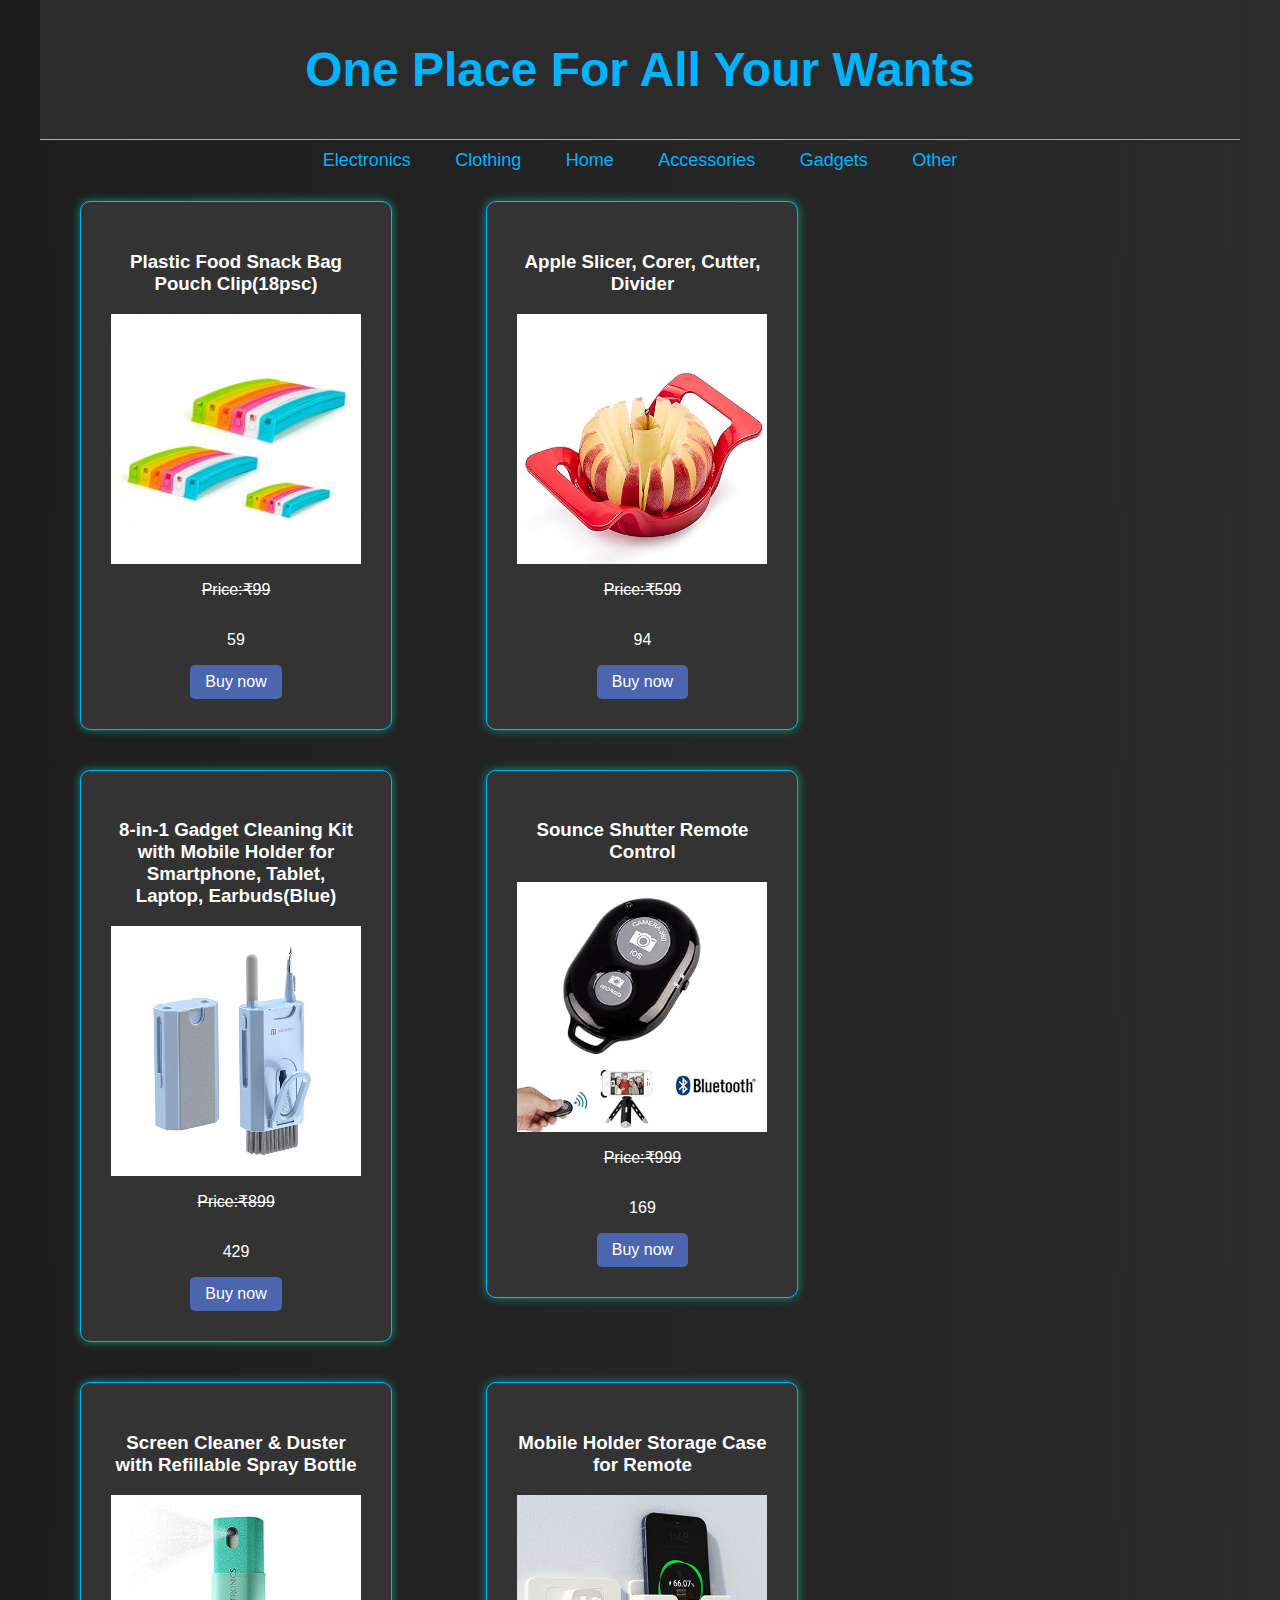
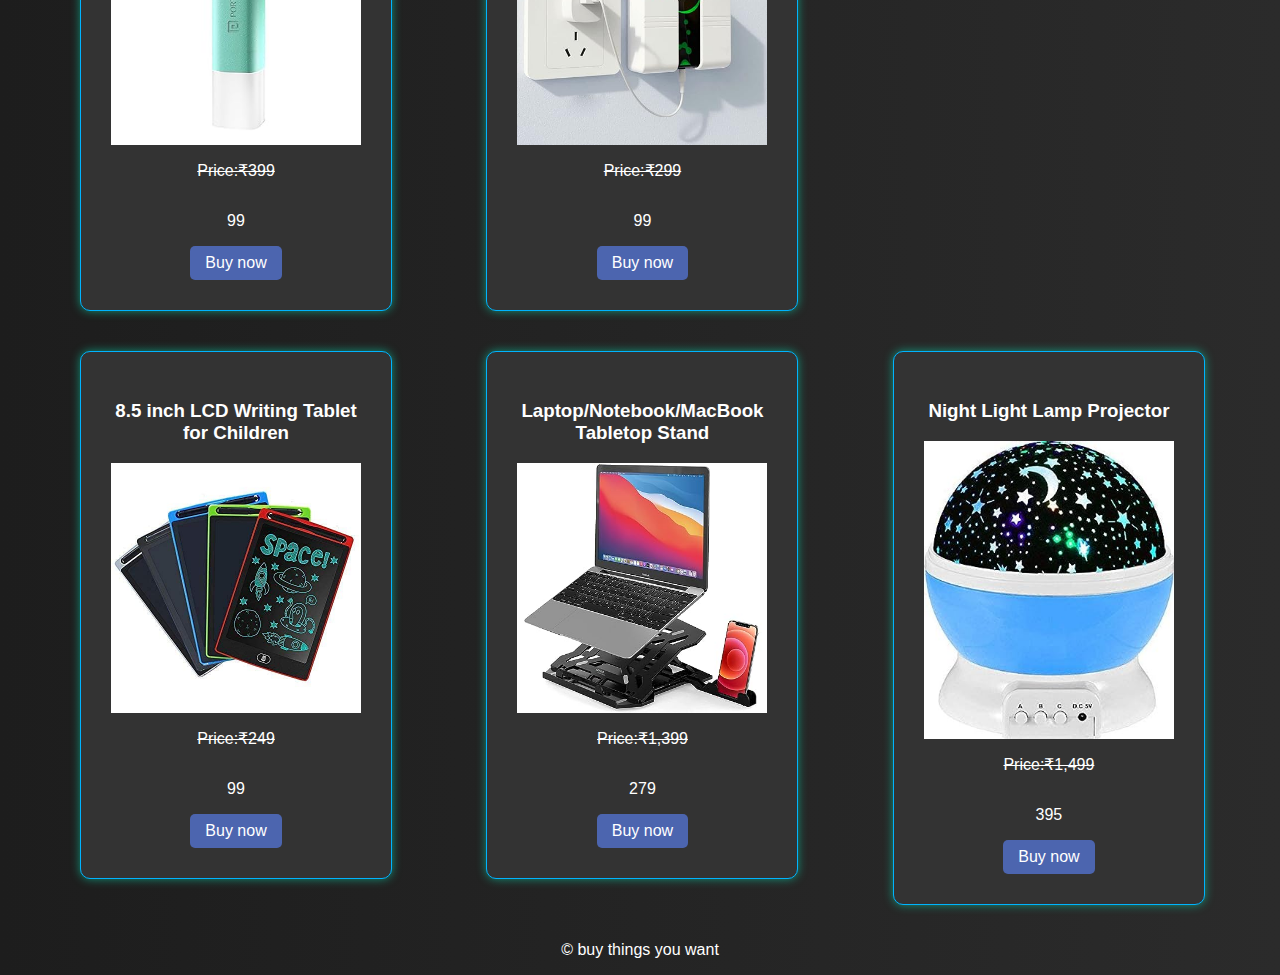
<file: Gadgets.html>
<!DOCTYPE html>
<html lang="en">
<head>

  <meta charset="UTF-8">
  <meta name="viewport" content="width=device-width, initial-scale=1.0">
  <title></title>
  <link rel="stylesheet" href="style.css">
  <script async src="https://pagead2.googlesyndication.com/pagead/js/adsbygoogle.js?client=ca-pub-4840388596921421"
     crossorigin="anonymous"></script>
  
</head>


<body>

  <header>
    <h1>One Place For All Your Wants</h1>
  </header>
  <nav>
    <a href="Electronics.html">Electronics</a>
    <a href="Clothes.html">Clothing</a>
    <a href="index.html">Home</a>
    <a href="assecories.html">Accessories</a>
    <a href="gadgets.html">Gadgets</a>
    <a href="others.html">Other</a>
  </nav>
  <section id="products">
    <div class="product">
      <h3>Plastic Food Snack Bag Pouch Clip(18psc)</h3>
      <img src="products/oth11.jpg" style="max-width: 100%;">
      <p class="over">Price:₹99</p>
      <p>59</p>
      <a href="https://amzn.to/497RfLl" target="_blank" class="buy1">Buy now</a>
    </div>
    <div class="product">
      <h3>Apple Slicer, Corer, Cutter, Divider</h3>
      <img src="products/oth2.jpg" style="max-width: 100%;">
      <p class="over">Price:₹599</p>
      <p>94</p>
      <a href="https://amzn.to/3vSTP9G" target="_blank" class="buy1">Buy now</a>
    </div>
    <div class="product">
      <h3>8-in-1 Gadget Cleaning Kit with Mobile Holder for Smartphone, Tablet, Laptop, Earbuds(Blue)</h3>
      <img src="products/oth4.jpg" style="max-width: 100%;">
      <p class="over">Price:₹899</p>
      <p>429</p>
      <a href="https://amzn.to/4bdnKt9" target="_blank" class="buy1">Buy now</a>
    </div>
    <div class="product">
      <h3>Sounce Shutter Remote Control</h3>
      <img src="products/oth5.jpg" style="max-width: 100%;">
      <p class="over">Price:₹999</p>
      <p>169</p>
      <a href="https://amzn.to/3HBCgNY" target="_blank" class="buy1">Buy now</a>
    </div>
    <div class="product">
      <h3>Screen Cleaner & Duster with Refillable Spray Bottle</h3>
      <img src="products/oth6.jpg" style="max-width: 100%;">
      <p class="over">Price:₹399</p>
      <p>99</p>
      <a href="https://amzn.to/3Syk26h" target="_blank" class="buy1">Buy now</a>
    </div>

    <div class="product">
      <h3>Mobile Holder Storage Case for Remote</h3>
      <img src="products/oth7.jpg" style="max-width: 100%;">
      <p class="over">Price:₹299</p>
      <p>99</p>
      <a href="https://amzn.to/3Sye0m1" target="_blank" class="buy1">Buy now</a>
    </div>
    <div class="product">
      <h3>8.5 inch LCD Writing Tablet for Children</h3>
      <img src="products/oth8.jpg" style="max-width: 100%;">
      <p class="over">Price:₹249</p>
      <p>99</p>
      <a href="https://amzn.to/4b78XAt" target="_blank" class="buy1">Buy now</a>
    </div>
    <div class="product">
      <h3>Laptop/Notebook/MacBook Tabletop Stand</h3>
      <img src="products/oth9.jpg" style="max-width: 100%;">
      <p class="over">Price:₹1,399</p>
      <p>279</p>
      <a href="https://amzn.to/3SipLfe" target="_blank" class="buy1">Buy now</a>
    </div>
    <div class="product">
      <h3>Night Light Lamp Projector</h3>
      <img src="products/oth10.jpg" style="max-width: 100%;">
      <p class="over">Price:₹1,499</p>
      <p>395</p>
      <a href="https://amzn.to/49bTZqU" target="_blank" class="buy1">Buy now</a>
    </div>
 
    

    <!-- Add more product entries as needed -->

  </section>

  <footer>
    
    <p>&copy; buy things you want</p>
  </footer>

</body>
</html>
</file>
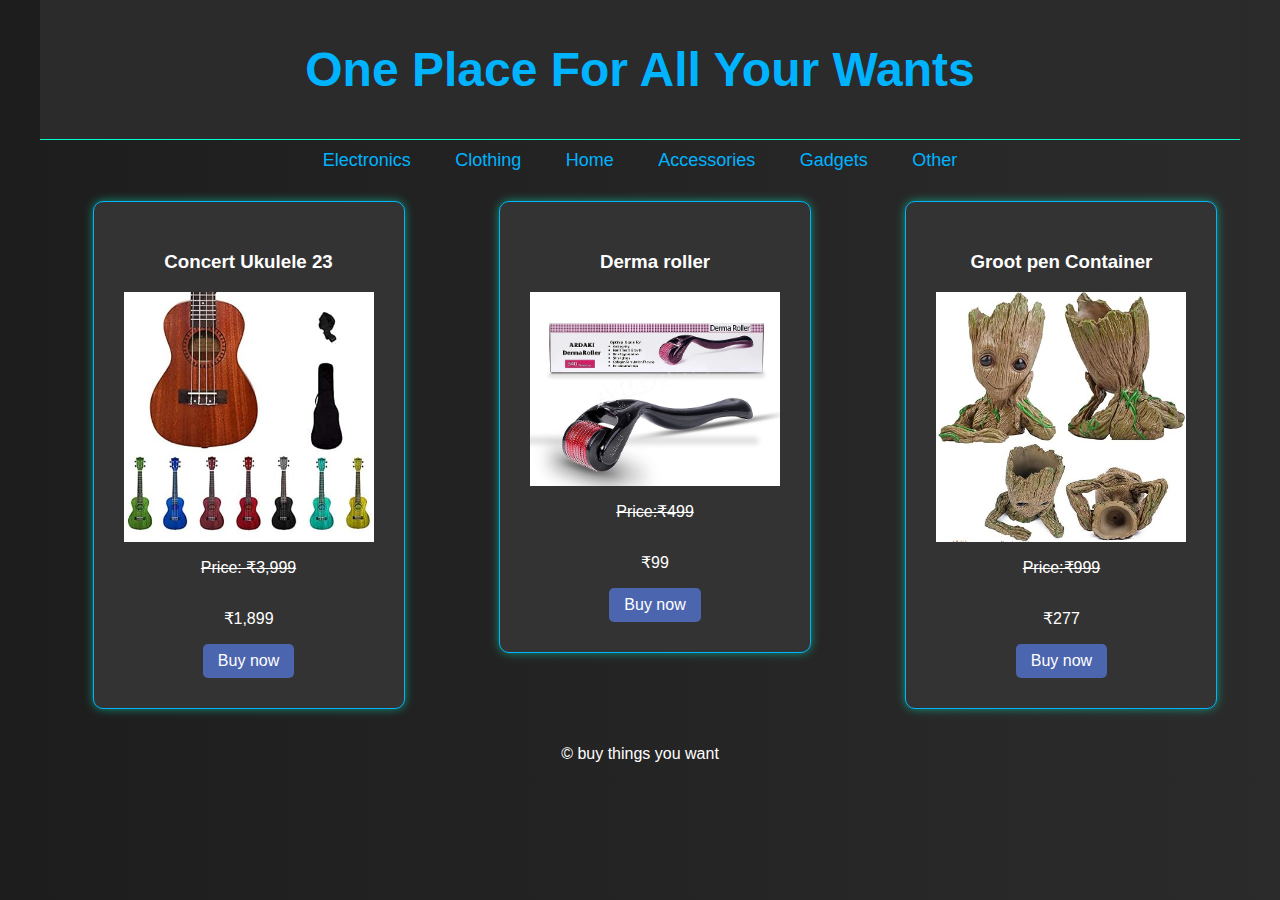
<file: others.html>
<!DOCTYPE html>
<html lang="en">
<head>
    <meta charset="UTF-8">
    <meta name="viewport" content="width=device-width, initial-scale=1.0">
    <title></title>
    <link rel="stylesheet" href="style.css">
    <script async src="https://pagead2.googlesyndication.com/pagead/js/adsbygoogle.js?client=ca-pub-4840388596921421"
     crossorigin="anonymous"></script>
</head>
<body>
    <header>
        <h1>One Place For All Your Wants</h1>
      </header>
        <nav>
          <a href="Electronics.html">Electronics</a>
          <a href="Clothes.html">Clothing</a>
          <a href="index.html">Home</a>
          <a href="assecories.html">Accessories</a>
          <a href="gadgets.html">Gadgets</a>
          <a href="others.html">Other</a>
        </nav>
    
      <section id="products">
        <div class="product">
          <h3>Concert Ukulele 23</h3>
          <img src="products/oth12.jpg" style="max-width: 100%;">
          <p class="over">Price: ₹3,999</p>
          <p>₹1,899</p>
          <a href="https://amzn.to/48RaZ5Y" target="_blank" class="buy1">Buy now</a>
        </div>
    
    <div class="product">
        <h3>Derma roller</h3>
        <img src="products/derma.jpg" style="max-width: 100%;">
        <P class="over">Price:₹499</P>
        <P>₹99</P>
        <a href="https://amzn.to/48X88Ze" target="_blank" class="buy1">Buy now</a>
        </div>
        <div class="product">
          <h3>Groot pen Container</h3>
          <img src="products/oth1.jpg" style="max-width: 100%;">
          <p class="over">Price:₹999</p>
          <p> ₹277</p>
          <a href="https://amzn.to/3UejbJa"target="_blank" class="buy1">Buy now</a>
        </div>
    </section>

    <footer>
      
      <p>&copy; buy things you want</p>
    </footer>
  
</body>
</html>
</file>
<file: style.css>
body {
  font-family: 'Roboto', sans-serif;
  margin: 0;
  padding: 0 50px;
  background: linear-gradient(to right, #1d1d1d, #2b2b2b);
  color: #fff;
  display: flex;
  flex-direction: column;
  justify-content: center;
  align-items: center;
}

header {
  background: #2b2b2b;
  color: #00b3ff;
  padding: 10px;
  text-align: center;
  font-size: 24px;
  border-bottom: 1px solid #00ffcc;
  width:100%;
}
nav {
  background: transparent;
  color: #00b3ff;
  padding: 10px;
  text-align: center;
}

nav a {
  color: #00b3ff;
  text-decoration: none;
  padding: 10px;
  margin: 0 10px;
  font-size: 18px;
  cursor: pointer;
  transition: color 0.3s;
}

nav a:hover {
  color: #94ff66;
}

.description {
  max-width: 700px;
  width: 80%;
  margin: 20px;
  padding: 20px;
  text-align: center;
  background: #2b2b2b;
  border-radius: 10px;
  box-shadow: 0 0 10px #00ffcc;
}

.product {
  max-width: 250px;
  width: 90%;
  border: 1px solid #00b3ff;
  margin: 20px 0;
  padding:30px;
  margin-left:30px;
  margin-right: 0px;
  text-align: center;
  display: inline-flex;
  flex-direction: column;
  align-items: center;
  background: #333;
  border-radius: 10px;
  box-shadow: 0 0 10px rgba(0, 255, 204, 0.5);
}
.product:not(:last-child) {
  margin-right: 60px;
}
.productspec {
  max-width: 300px;
  width: 90%;
  border: 1px solid #00b3ff;
  margin: 20px 0;
  padding: 20px;
  text-align: center;
  display: inline-flex;
  flex-direction: column;
  align-items: center;
  background: #333;
  border-radius: 10px;
  box-shadow: 0 0 10px rgba(0, 255, 204, 0.5);
}

.link {
  background-color: #00ffcc;
  border: none;
  margin: 20px 0;
  padding: 20px;
  max-width: 250px;
  width: 80%;
  border-radius: 10px;
  font-size: 18px;
  text-decoration: none;
  color: white;
  transition: color 0.5s, background-color 0.5s;
  cursor: pointer;
  text-align: center;
}

.link:hover {
  color: #2b2b2b;
  background-color: #66ffa3;
}

.buy1 {
  display: inline-block;
  padding: 8px 15px;
  background-color: #4c65af;
  color: #fff;
  text-decoration: none;
  border-radius: 5px;
  transition: background-color 0.3s;
  cursor: pointer;
}

.buy1:hover {
  background-color: #45a049;
}

.over {
  text-decoration: line-through;
}

.page {
  color: white;
  text-decoration: none;
  cursor: pointer;
}

.image1s {
  height: 270px;
}




/* Existing styles... */

@media (max-width: 800px) and (min-width: 400px) {
  body {
    padding: 0 10px;
  }

  header {
    font-size: 18px;
    width:100%;
  }

  nav a {
    font-size: 16px;
  }

  .description
  
  .link {
    width: 1000%;
    margin: 10px auto; /* Center the elements horizontally */
    height:10px;
    margin:20px 0;
    padding:20px;
    max-width: 250px;
    width:80%;
    border-radius:10px;
    font-size:18px;
    transition: color 0.5s,;
    justify-content: center;
    box-sizing: border-box;
    text-align:center;
  }
  .product{
    margin-right:265px;
    
  }

  .productspec {
    max-width: 300px;
    width: 40%;
    height: 350px;
    margin-right: 0;
    padding: 10px;
  }
  .stan{
    margin-top:0;
  }
  .over{
    margin:0;
    margin-bottom:0;
  }
  .hash{
    margin:0;
  }

}
</file>
